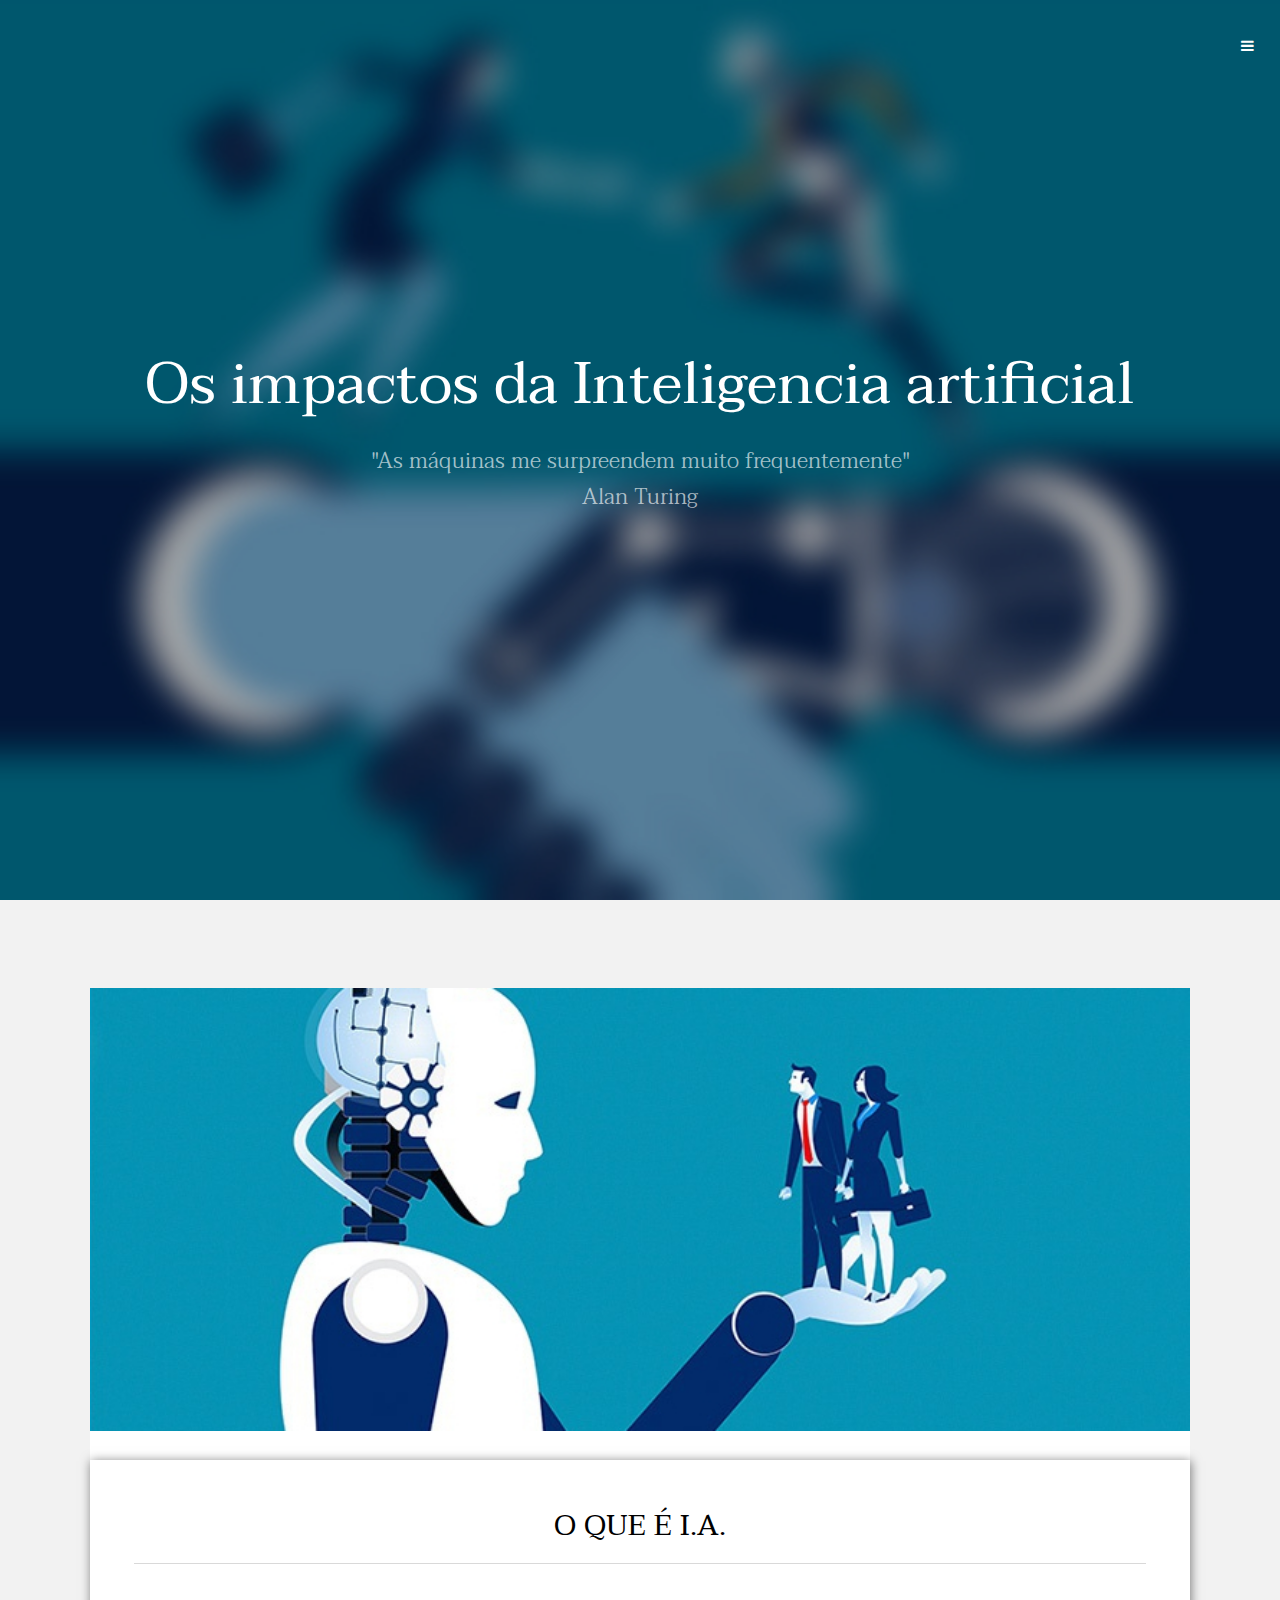
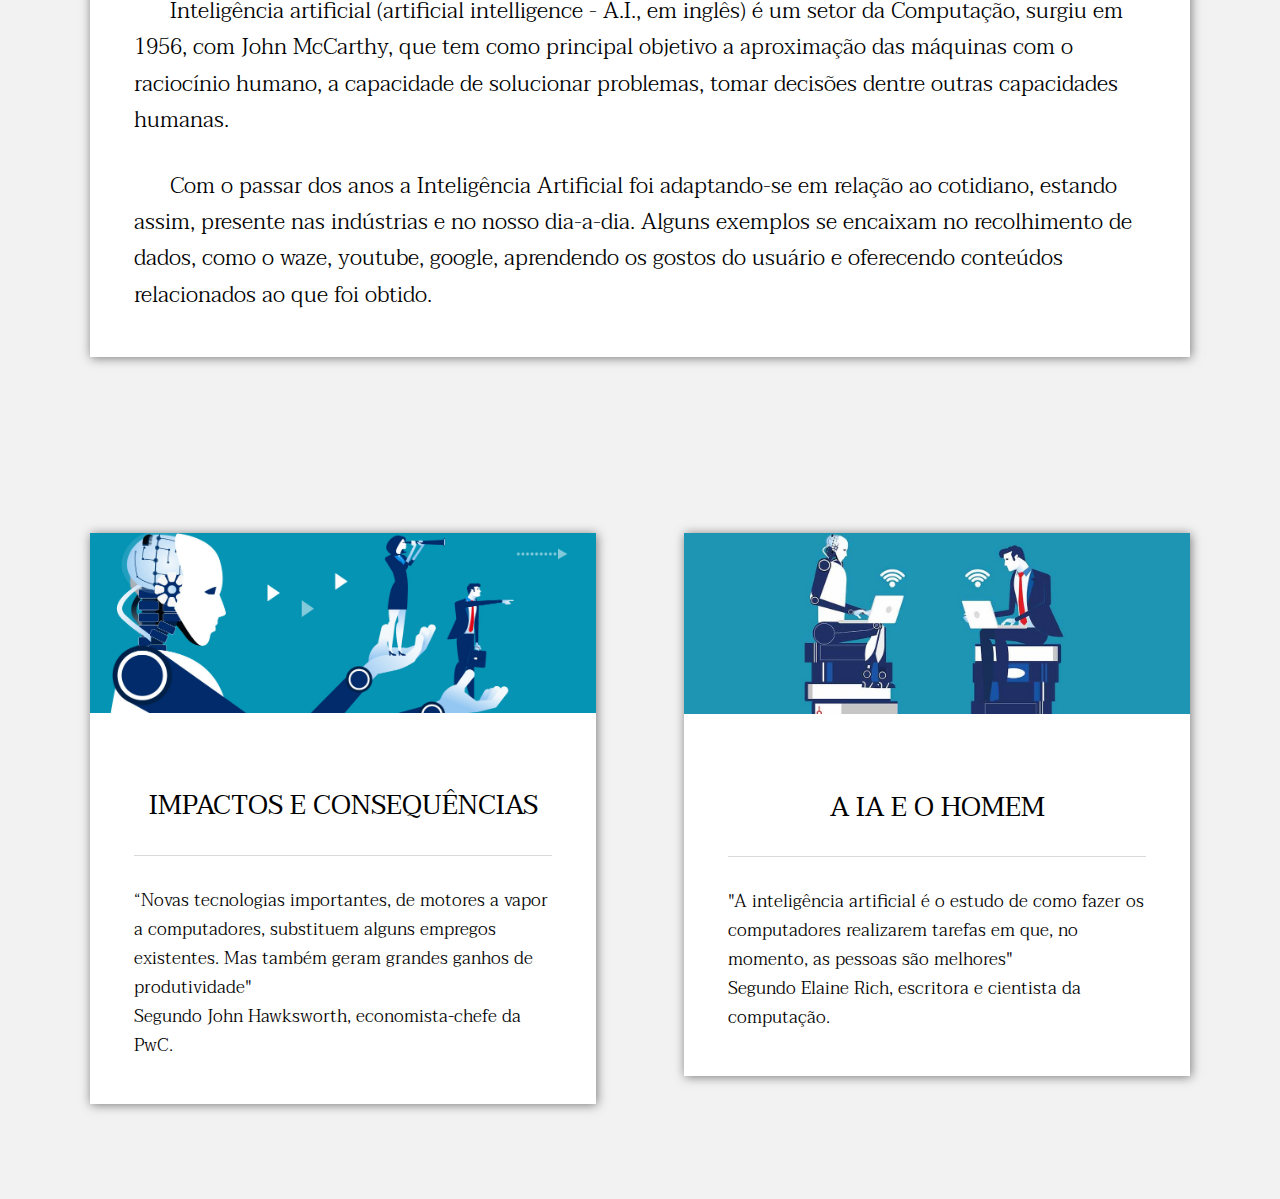
<file: templated-transitive (1)/index.html>
<!DOCTYPE HTML>
<!--
	Transitive by TEMPLATED
	templated.co @templatedco
	Released for free under the Creative Commons Attribution 3.0 license (templated.co/license)
-->
<html>
	<head>
		<title>Trabalho eletiva </title>
		<meta charset="utf-8" />
		<meta name="viewport" content="width=device-width, initial-scale=1" />
		<link rel="stylesheet" href="assets/css/main.css" />
	</head>
	<body>

		<!-- Header -->
			<header id="header" class="alt">				
				<a href="#menu" class="toggle"><span>Menu</span></a>
			</header>

		<!-- Nav -->
			<nav id="menu">
				<ul class="links">
					<li><a href="index.html">Home</a></li>
					<li><a href="impacEconseq.html">Impactos e consequências</a></li>
					<li><a href="iaEhomi.html">A IA e o homem</a></li>
				</ul>
			</nav>

		<!-- Banner -->
		<!--
			To use a video as your background, set data-video to the name of your video without
			its extension (eg. images/banner). Your video must be available in both .mp4 and .webm
			formats to work correctly.
		-->
			<section id="banner" data-video="images/banner">
				<div class="inner">
					<h1>Os impactos da Inteligencia artificial</h1>
					<p>"As máquinas me surpreendem muito frequentemente"<br />
					Alan Turing</p>
					<!-- <a href="#one" class="button special scrolly">Get Started</a> -->
				</div>
			</section>

		<!-- One -->
			<section id="one" class="wrapper style2">
				<div class="inner">
					<div>
						<div class="box" >
							<div class="image fit">
								<img src="images/pic01.jpg" alt="" />
							</div>
							<div class="content" style="box-shadow:1px 1px 10px rgba(0, 0, 0, 0.5)">
								<header class="align-center">
									<h2>O que é I.A.</h2>
									<p></p>
								</header>
								<hr />
								<p style="color:black; font-size:150%">&nbsp &nbsp &nbsp Inteligência artificial (artificial intelligence - A.I., em inglês) é um setor da Computação, surgiu em 1956, com John McCarthy, que tem como principal objetivo a aproximação das máquinas com o raciocínio humano, a capacidade de solucionar problemas, tomar decisões dentre outras capacidades humanas.</p>
								<p style="color:black; font-size:150%">&nbsp &nbsp &nbsp Com o passar dos anos a Inteligência Artificial foi adaptando-se em relação ao cotidiano, estando assim, presente nas indústrias e no nosso dia-a-dia. Alguns exemplos se encaixam no recolhimento de dados, como o waze, youtube, google, aprendendo os gostos do usuário e oferecendo conteúdos relacionados ao que foi obtido.</p>
							</div>
						</div>
					</div>
				</div>
			</section>

		<!-- Two -->
			<!-- <section id="two" class="wrapper style3"> -->
				<!-- <div class="inner"> -->
					<!-- <div id="flexgrid"> -->
						<!-- <div> -->
							<!-- <header> -->
								<!-- <h3>tempus feugiat</h3> -->
							<!-- </header> -->
							<!-- <p>morbi interdum mollis sapien. sed ac risus. phasellus lacinia, magna a ullamcorper laoreet, lectus arcu</p> -->
							<!-- <ul class="actions"> -->
								<!-- <li><a href="#" class="button alt">learn more</a></li> -->
							<!-- </ul> -->
						<!-- </div> -->
						<!-- <div> -->
							<!-- <header> -->
								<!-- <h3>aliquam nulla</h3> -->
							<!-- </header> -->
							<!-- <p>ut convallis, sem sit amet interdum consectetuer, odio augue aliquam leo, nec dapibus tortor nibh sed </p> -->
							<!-- <ul class="actions"> -->
								<!-- <li><a href="#" class="button alt">learn more</a></li> -->
							<!-- </ul> -->
						<!-- </div> -->
						<!-- <div> -->
							<!-- <header> -->
								<!-- <h3>sed magna</h3> -->
							<!-- </header> -->
							<!-- <p>suspendisse mauris. fusce accumsan mollis eros. pellentesque a diam sit amet mi ullamcorper vehicula.</p> -->
							<!-- <ul class="actions"> -->
								<!-- <li><a href="#" class="button alt">learn more</a></li> -->
							<!-- </ul> -->
						<!-- </div> -->
					<!-- </div> -->
				<!-- </div> -->
			<!-- </section> -->

		<!-- Three -->
			<section id="three" class="wrapper style2">
				<div class="inner">
					<div class="grid-style">

						<div>
							<div class="box" style="box-shadow:1px 1px 10px rgba(0, 0, 0, 0.5)">
								<div class="image fit">
									<img src="images/pic02.jpg" alt="" />
								</div>
								<div class="content">
									<header class="align-center">
										<h2 style="font-size: 180%"><a href="impacEconseq.html" style="color: black">Impactos e Consequências</a></h2>
									</header>
									<hr />
									<p style="font-size: 120%"> “Novas tecnologias importantes, de motores a vapor a computadores, substituem alguns empregos existentes. Mas também geram grandes ganhos de produtividade"<br> Segundo John Hawksworth, economista-chefe da PwC.</p>
								</div>
							</div>
						</div>

						<div>
							<div class="box" style="box-shadow:1px 1px 10px rgba(0, 0, 0, 0.5)">
								<div class="image fit">
									<img src="images/pic03.jpg" alt="" />
								</div>
								<div class="content">
									<header class="align-center">
										<h2 style="font-size: 180%"><a href="iaEhomi.html" style="color: black">A IA e o homem</a></h2>
									</header>
									<hr />
									<p style="font-size: 120%">"A inteligência artificial é o estudo de como fazer os computadores realizarem tarefas em que, no momento, as pessoas são melhores" <br> Segundo Elaine Rich, escritora e cientista da computação.</p>
								</div>
							</div>
						</div>

					</div>
				</div>
			</section>

		<!-- Four -->
			<!-- <section id="four" class="wrapper style3"> -->
				<!-- <div class="inner"> -->

					<!-- <header class="align-center"> -->
						<!-- <h2>Morbi interdum mollis sapien</h2> -->
						<!-- <p>Cras aliquet urna ut sapien tincidunt, quis malesuada elit facilisis. Vestibulum sit amet tortor velit. Nam elementum nibh a libero pharetra elementum. Maecenas feugiat ex purus, quis volutpat lacus placerat malesuada. Praesent in sem ex. Morbi mattis sapien pretium tellus venenatis, at egestas urna ornare.</p> -->
					<!-- </header> -->

				<!-- </div> -->
			<!-- </section> -->

		<!-- Footer -->
			<!-- <footer id="footer" class="wrapper"> -->
				<!-- <div class="inner"> -->
					<!-- <section> -->
						<!-- <div class="box"> -->
							<!-- <div class="content"> -->
								<!-- <h2 class="align-center">Get in Touch</h2> -->
								<!-- <hr /> -->
								<!-- <form action="#" method="post"> -->
									<!-- <div class="field half first"> -->
										<!-- <label for="name">Name</label> -->
										<!-- <input name="name" id="name" type="text" placeholder="Name"> -->
									<!-- </div> -->
									<!-- <div class="field half"> -->
										<!-- <label for="email">Email</label> -->
										<!-- <input name="email" id="email" type="email" placeholder="Email"> -->
									<!-- </div> -->
									<!-- <div class="field"> -->
										<!-- <label for="dept">Department</label> -->
										<!-- <div class="select-wrapper"> -->
											<!-- <select name="dept" id="dept"> -->
												<!-- <option value="">- Category -</option> -->
												<!-- <option value="1">Manufacturing</option> -->
												<!-- <option value="1">Shipping</option> -->
												<!-- <option value="1">Administration</option> -->
												<!-- <option value="1">Human Resources</option> -->
											<!-- </select> -->
										<!-- </div> -->
									<!-- </div> -->
									<!-- <div class="field"> -->
										<!-- <label for="message">Message</label> -->
										<!-- <textarea name="message" id="message" rows="6" placeholder="Message"></textarea> -->
									<!-- </div> -->
									<!-- <ul class="actions align-center"> -->
										<!-- <li><input value="Send Message" class="button special" type="submit"></li> -->
									<!-- </ul> -->
								<!-- </form> -->
							<!-- </div> -->
						<!-- </div> -->
					<!-- </section> -->
					<!-- <div class="copyright"> -->
						<!-- &copy; Untitled Design: <a href="https://templated.co/">TEMPLATED</a>. Images <a href="https://unsplash.com/">Unsplash</a>. Video <a href="http://coverr.co/">Coverr</a>. -->
					<!-- </div> -->
				<!-- </div> -->
			<!-- </footer> -->

		<!-- Scripts -->
			<script src="assets/js/jquery.min.js"></script>
			<script src="assets/js/jquery.scrolly.min.js"></script>
			<script src="assets/js/jquery.scrollex.min.js"></script>
			<script src="assets/js/skel.min.js"></script>
			<script src="assets/js/util.js"></script>
			<script src="assets/js/main.js"></script>

	</body>
</html>
</file>
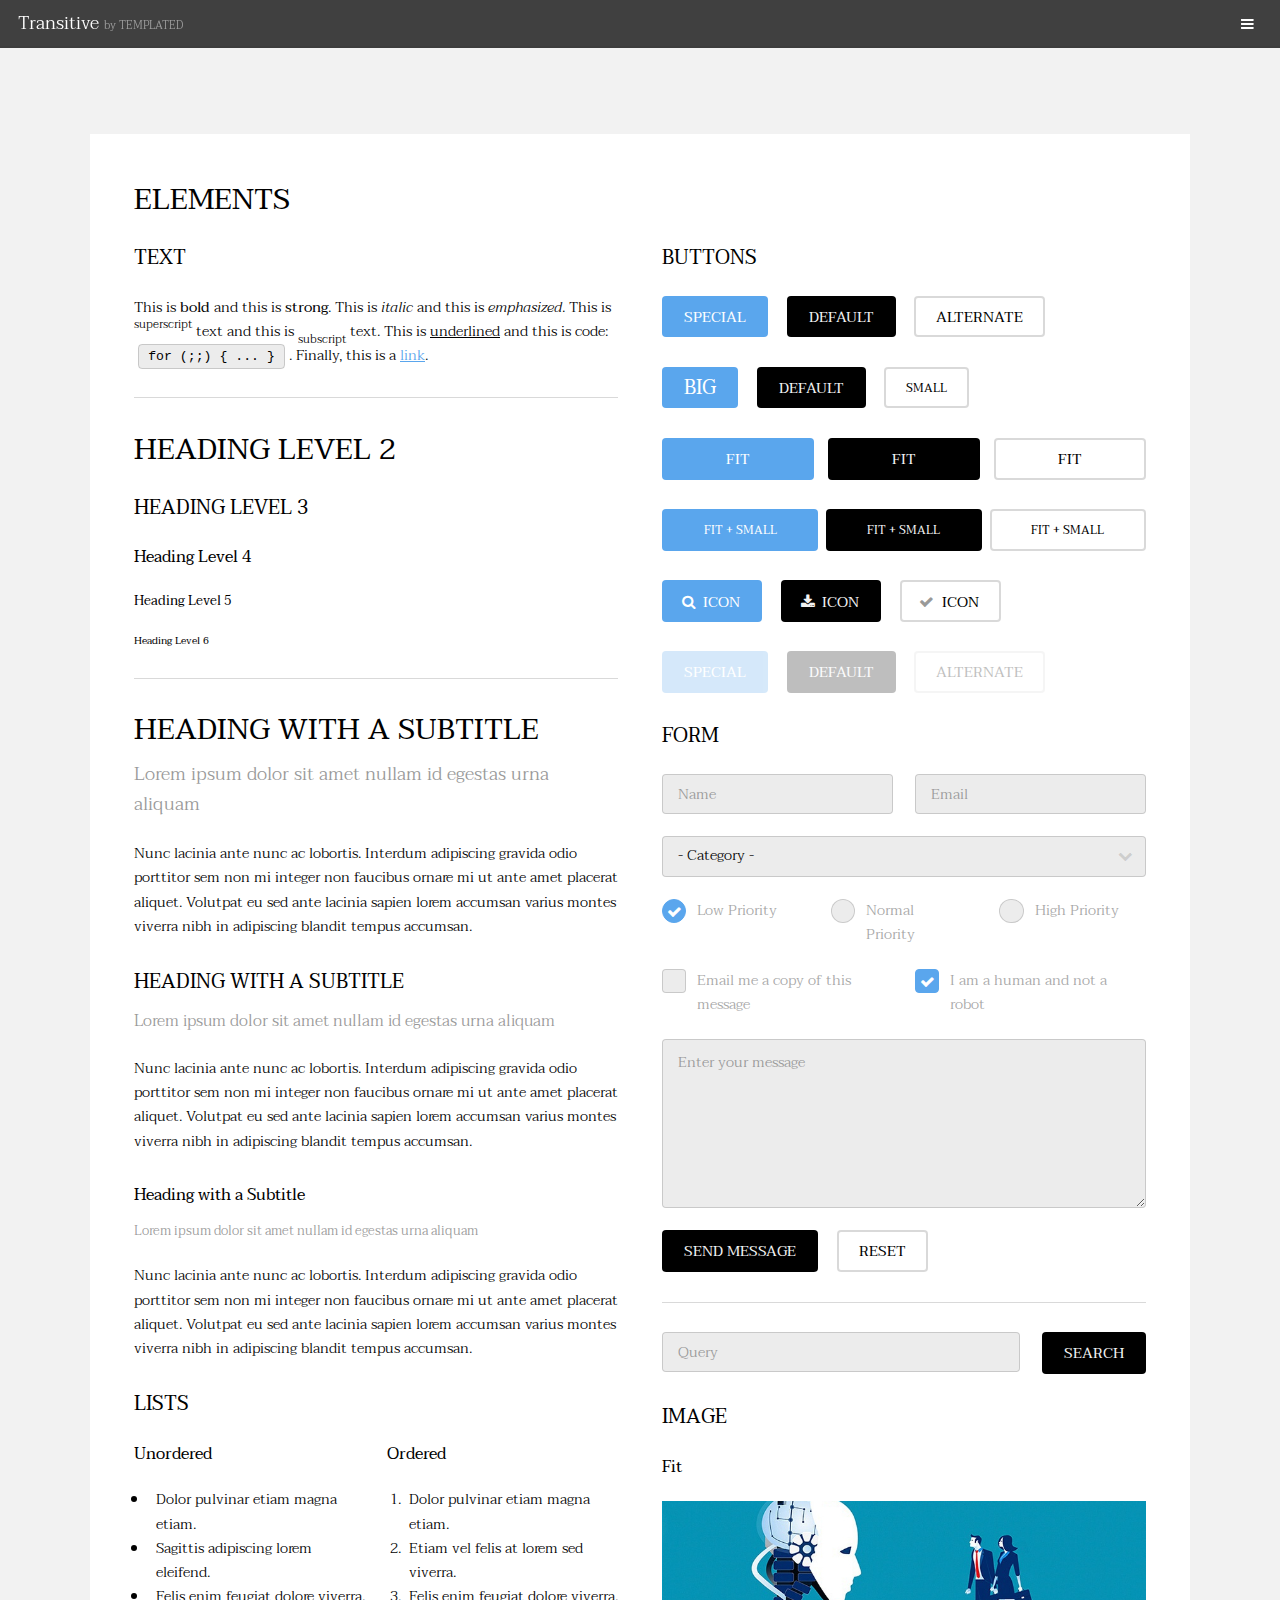
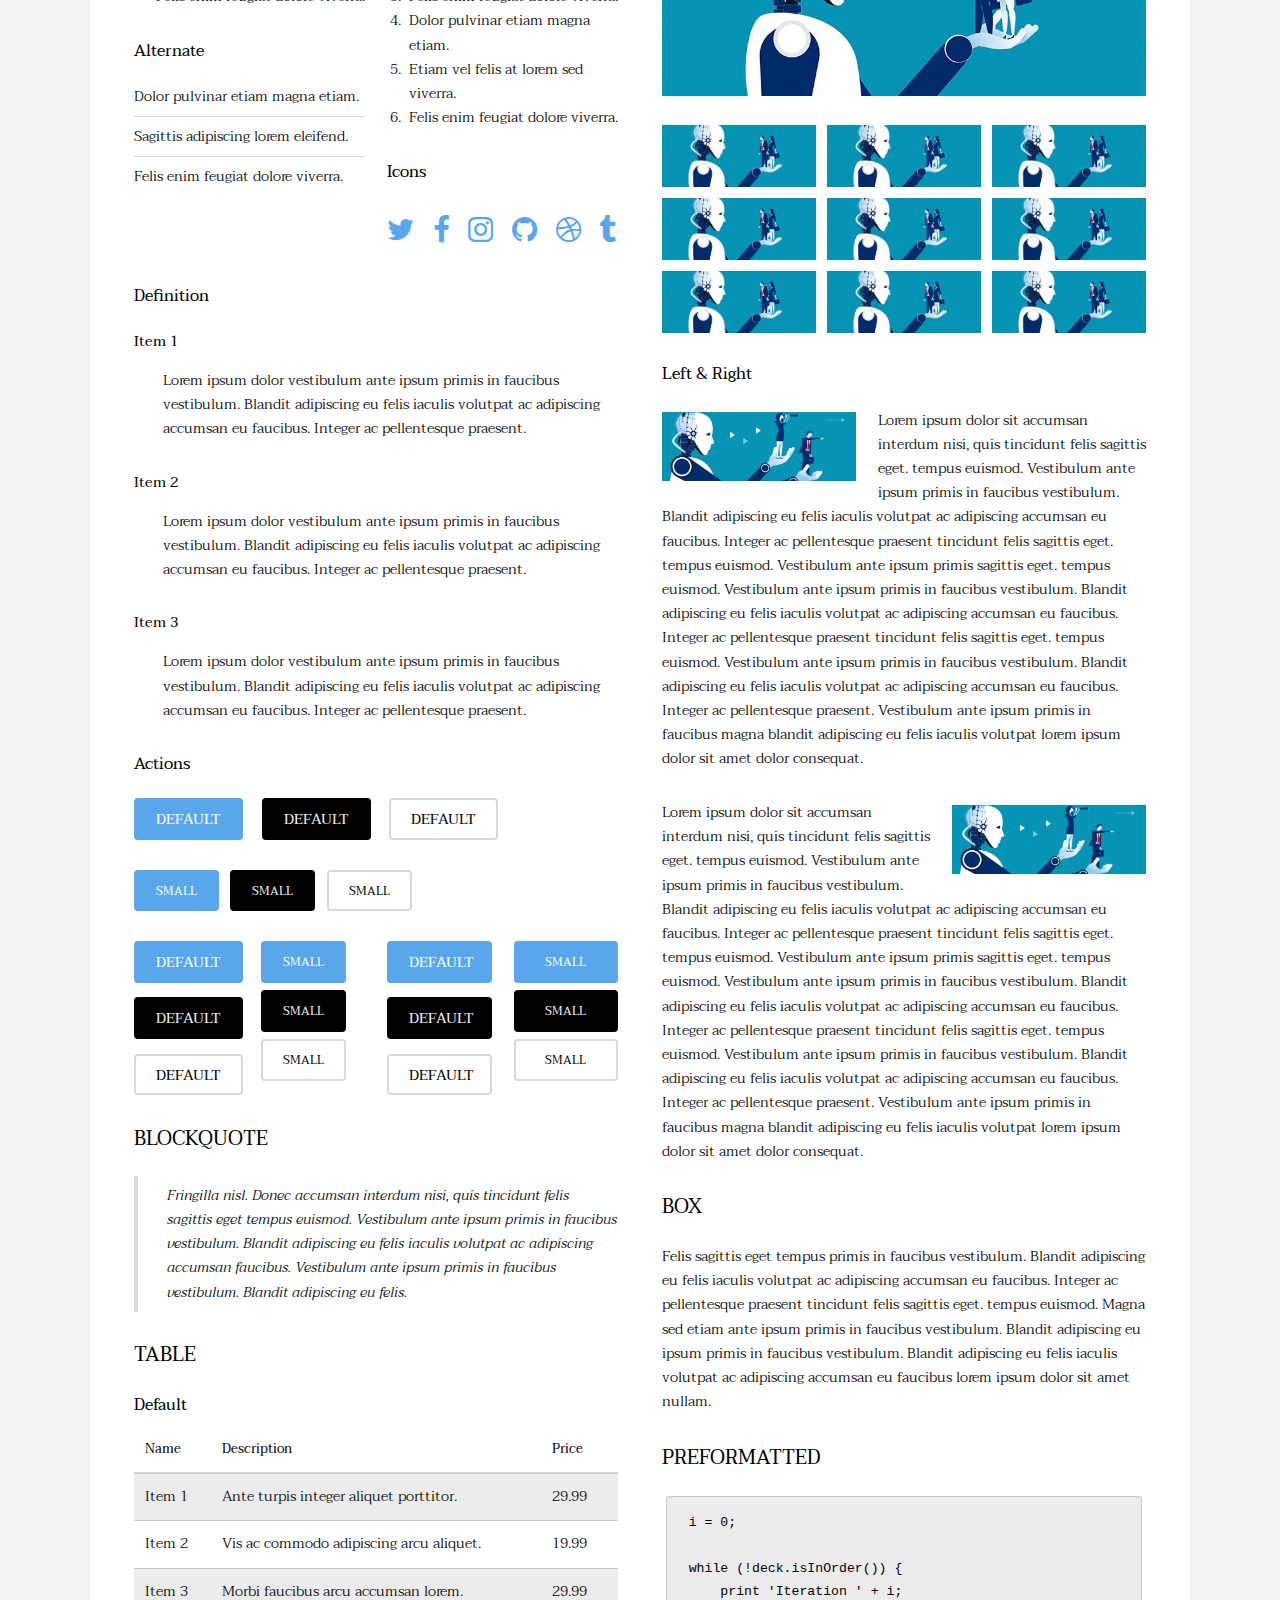
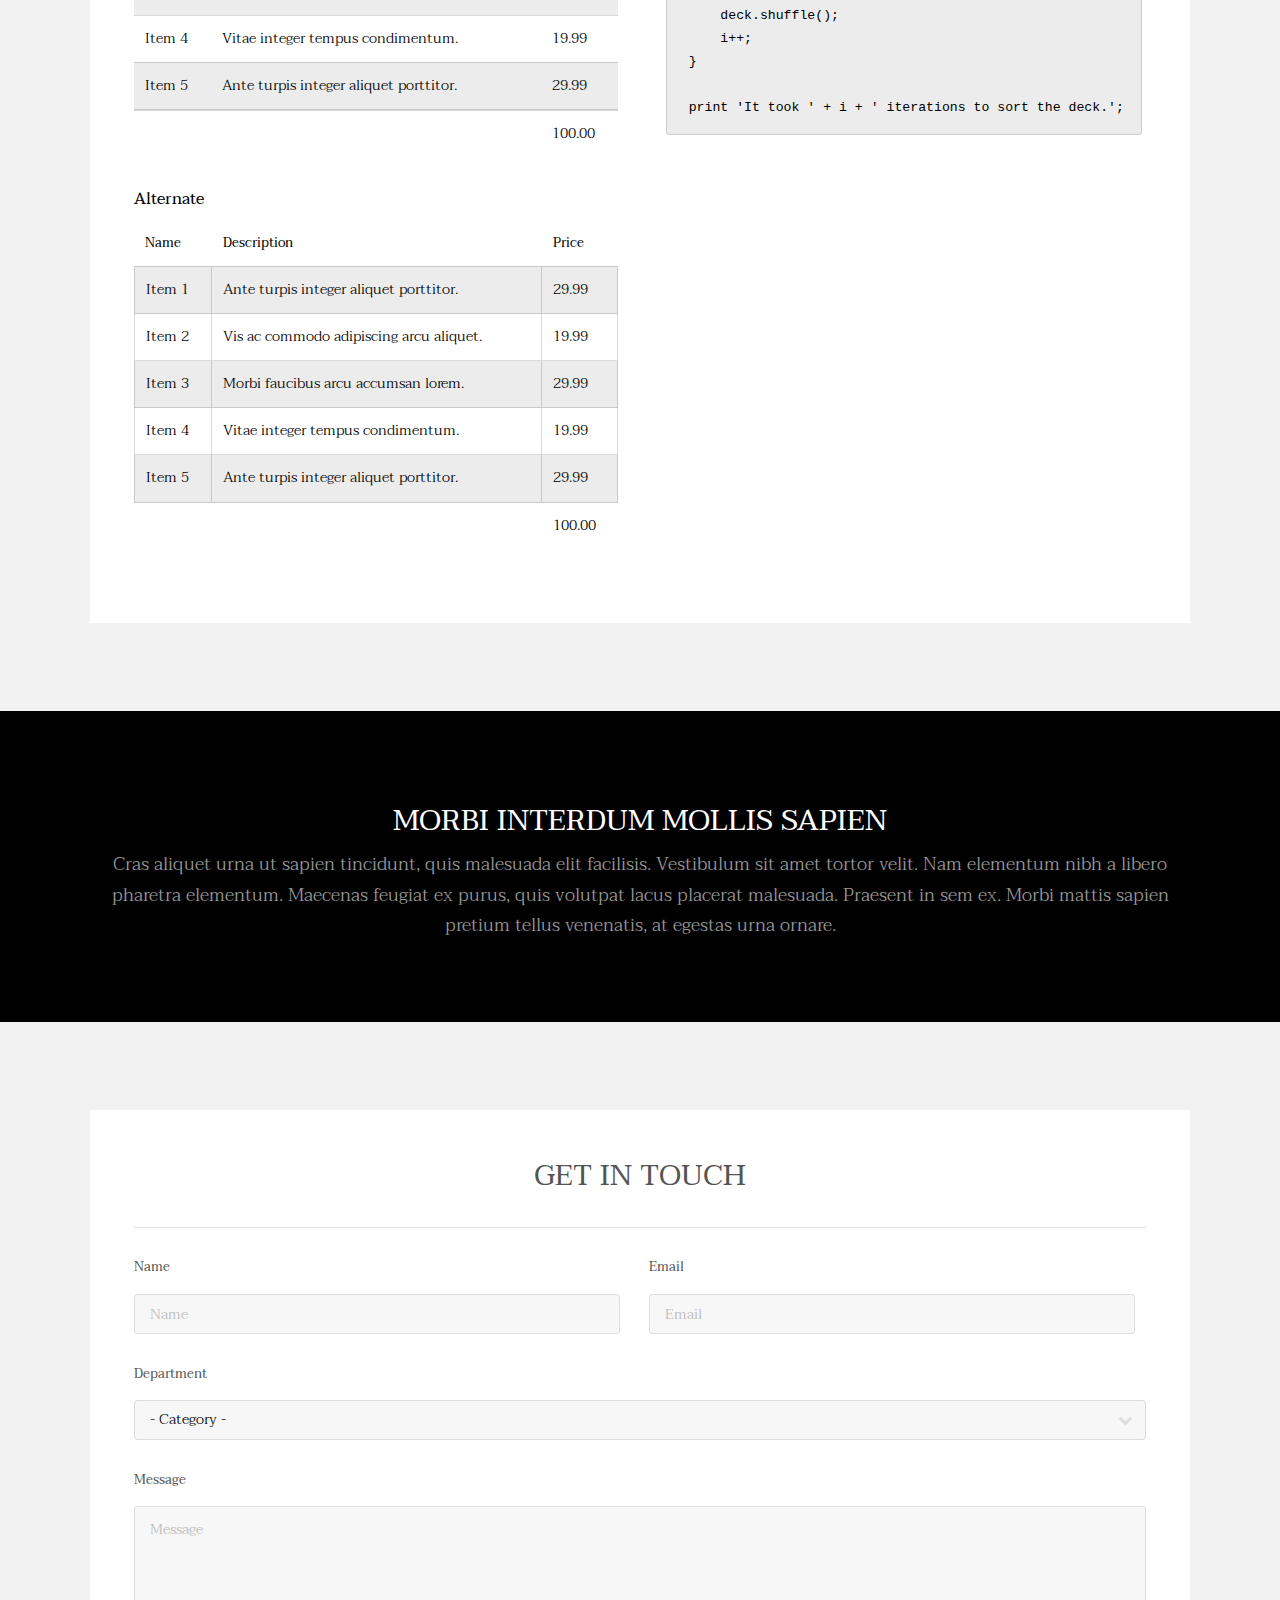
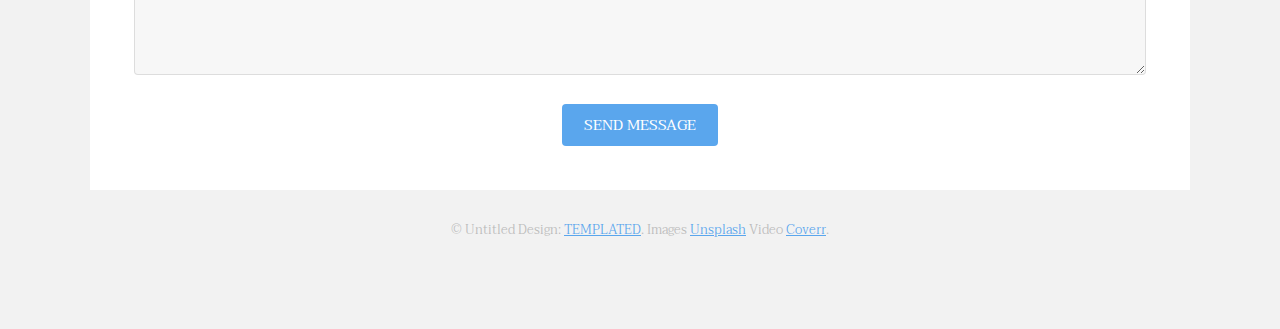
<file: templated-transitive (1)/elements.html>
<!DOCTYPE HTML>
<!--
	Transitive by TEMPLATED
	templated.co @templatedco
	Released for free under the Creative Commons Attribution 3.0 license (templated.co/license)
-->
<html>
	<head>
		<title>Elements - Transitive by TEMPLATED</title>
		<meta charset="utf-8" />
		<meta name="viewport" content="width=device-width, initial-scale=1" />
		<link rel="stylesheet" href="assets/css/main.css" />
	</head>
	<body class="subpage">

		<!-- Header -->
			<header id="header">
				<div class="logo"><a href="index.html">Transitive <span>by TEMPLATED</span></a></div>
				<a href="#menu" class="toggle"><span>Menu</span></a>
			</header>

		<!-- Nav -->
			<nav id="menu">
				<ul class="links">
					<li><a href="index.html">Home</a></li>
					<li><a href="generic.html">Generic</a></li>
					<li><a href="elements.html">Elements</a></li>
				</ul>
			</nav>

		<!-- One -->
			<section id="one" class="wrapper style2">
				<div class="inner">
					<div class="box">
					<div class="content">

					<!-- Elements -->
						<h2 id="elements">Elements</h2>
						<div class="row 200%">
							<div class="6u 12u$(medium)">

								<!-- Text stuff -->
									<h3>Text</h3>
									<p>This is <b>bold</b> and this is <strong>strong</strong>. This is <i>italic</i> and this is <em>emphasized</em>.
									This is <sup>superscript</sup> text and this is <sub>subscript</sub> text.
									This is <u>underlined</u> and this is code: <code>for (;;) { ... }</code>.
									Finally, this is a <a href="#">link</a>.</p>
									<hr />
									<h2>Heading Level 2</h2>
									<h3>Heading Level 3</h3>
									<h4>Heading Level 4</h4>
									<h5>Heading Level 5</h5>
									<h6>Heading Level 6</h6>
									<hr />
									<header>
										<h2>Heading with a Subtitle</h2>
										<p>Lorem ipsum dolor sit amet nullam id egestas urna aliquam</p>
									</header>
									<p>Nunc lacinia ante nunc ac lobortis. Interdum adipiscing gravida odio porttitor sem non mi integer non faucibus ornare mi ut ante amet placerat aliquet. Volutpat eu sed ante lacinia sapien lorem accumsan varius montes viverra nibh in adipiscing blandit tempus accumsan.</p>
									<header>
										<h3>Heading with a Subtitle</h3>
										<p>Lorem ipsum dolor sit amet nullam id egestas urna aliquam</p>
									</header>
									<p>Nunc lacinia ante nunc ac lobortis. Interdum adipiscing gravida odio porttitor sem non mi integer non faucibus ornare mi ut ante amet placerat aliquet. Volutpat eu sed ante lacinia sapien lorem accumsan varius montes viverra nibh in adipiscing blandit tempus accumsan.</p>
									<header>
										<h4>Heading with a Subtitle</h4>
										<p>Lorem ipsum dolor sit amet nullam id egestas urna aliquam</p>
									</header>
									<p>Nunc lacinia ante nunc ac lobortis. Interdum adipiscing gravida odio porttitor sem non mi integer non faucibus ornare mi ut ante amet placerat aliquet. Volutpat eu sed ante lacinia sapien lorem accumsan varius montes viverra nibh in adipiscing blandit tempus accumsan.</p>

								<!-- Lists -->
									<h3>Lists</h3>
									<div class="row">
										<div class="6u 12u$(small)">

											<h4>Unordered</h4>
											<ul>
												<li>Dolor pulvinar etiam magna etiam.</li>
												<li>Sagittis adipiscing lorem eleifend.</li>
												<li>Felis enim feugiat dolore viverra.</li>
											</ul>

											<h4>Alternate</h4>
											<ul class="alt">
												<li>Dolor pulvinar etiam magna etiam.</li>
												<li>Sagittis adipiscing lorem eleifend.</li>
												<li>Felis enim feugiat dolore viverra.</li>
											</ul>

										</div>
										<div class="6u$ 12u$(small)">

											<h4>Ordered</h4>
											<ol>
												<li>Dolor pulvinar etiam magna etiam.</li>
												<li>Etiam vel felis at lorem sed viverra.</li>
												<li>Felis enim feugiat dolore viverra.</li>
												<li>Dolor pulvinar etiam magna etiam.</li>
												<li>Etiam vel felis at lorem sed viverra.</li>
												<li>Felis enim feugiat dolore viverra.</li>
											</ol>

											<h4>Icons</h4>
											<ul class="icons">
												<li><a href="#" class="icon fa-twitter"><span class="label">Twitter</span></a></li>
												<li><a href="#" class="icon fa-facebook"><span class="label">Facebook</span></a></li>
												<li><a href="#" class="icon fa-instagram"><span class="label">Instagram</span></a></li>
												<li><a href="#" class="icon fa-github"><span class="label">Github</span></a></li>
												<li><a href="#" class="icon fa-dribbble"><span class="label">Dribbble</span></a></li>
												<li><a href="#" class="icon fa-tumblr"><span class="label">Tumblr</span></a></li>
											</ul>

										</div>
									</div>
									<h4>Definition</h4>
									<dl>
										<dt>Item 1</dt>
										<dd>
											<p>Lorem ipsum dolor vestibulum ante ipsum primis in faucibus vestibulum. Blandit adipiscing eu felis iaculis volutpat ac adipiscing accumsan eu faucibus. Integer ac pellentesque praesent.</p>
										</dd>
										<dt>Item 2</dt>
										<dd>
											<p>Lorem ipsum dolor vestibulum ante ipsum primis in faucibus vestibulum. Blandit adipiscing eu felis iaculis volutpat ac adipiscing accumsan eu faucibus. Integer ac pellentesque praesent.</p>
										</dd>
										<dt>Item 3</dt>
										<dd>
											<p>Lorem ipsum dolor vestibulum ante ipsum primis in faucibus vestibulum. Blandit adipiscing eu felis iaculis volutpat ac adipiscing accumsan eu faucibus. Integer ac pellentesque praesent.</p>
										</dd>
									</dl>

									<h4>Actions</h4>
									<ul class="actions">
										<li><a href="#" class="button special">Default</a></li>
										<li><a href="#" class="button">Default</a></li>
										<li><a href="#" class="button alt">Default</a></li>
									</ul>
									<ul class="actions small">
										<li><a href="#" class="button special small">Small</a></li>
										<li><a href="#" class="button small">Small</a></li>
										<li><a href="#" class="button alt small">Small</a></li>
									</ul>
									<div class="row">
										<div class="3u 12u$(small)">
											<ul class="actions vertical">
												<li><a href="#" class="button special">Default</a></li>
												<li><a href="#" class="button">Default</a></li>
												<li><a href="#" class="button alt">Default</a></li>
											</ul>
										</div>
										<div class="3u 12u$(small)">
											<ul class="actions vertical small">
												<li><a href="#" class="button special small">Small</a></li>
												<li><a href="#" class="button small">Small</a></li>
												<li><a href="#" class="button alt small">Small</a></li>
											</ul>
										</div>
										<div class="3u 12u$(small)">
											<ul class="actions vertical">
												<li><a href="#" class="button special fit">Default</a></li>
												<li><a href="#" class="button fit">Default</a></li>
												<li><a href="#" class="button alt fit">Default</a></li>
											</ul>
										</div>
										<div class="3u$ 12u$(small)">
											<ul class="actions vertical small">
												<li><a href="#" class="button special small fit">Small</a></li>
												<li><a href="#" class="button small fit">Small</a></li>
												<li><a href="#" class="button alt small fit">Small</a></li>
											</ul>
										</div>
									</div>

								<!-- Blockquote -->
									<h3>Blockquote</h3>
									<blockquote>Fringilla nisl. Donec accumsan interdum nisi, quis tincidunt felis sagittis eget tempus euismod. Vestibulum ante ipsum primis in faucibus vestibulum. Blandit adipiscing eu felis iaculis volutpat ac adipiscing accumsan faucibus. Vestibulum ante ipsum primis in faucibus vestibulum. Blandit adipiscing eu felis.</blockquote>

								<!-- Table -->
									<h3>Table</h3>

									<h4>Default</h4>
									<div class="table-wrapper">
										<table>
											<thead>
												<tr>
													<th>Name</th>
													<th>Description</th>
													<th>Price</th>
												</tr>
											</thead>
											<tbody>
												<tr>
													<td>Item 1</td>
													<td>Ante turpis integer aliquet porttitor.</td>
													<td>29.99</td>
												</tr>
												<tr>
													<td>Item 2</td>
													<td>Vis ac commodo adipiscing arcu aliquet.</td>
													<td>19.99</td>
												</tr>
												<tr>
													<td>Item 3</td>
													<td> Morbi faucibus arcu accumsan lorem.</td>
													<td>29.99</td>
												</tr>
												<tr>
													<td>Item 4</td>
													<td>Vitae integer tempus condimentum.</td>
													<td>19.99</td>
												</tr>
												<tr>
													<td>Item 5</td>
													<td>Ante turpis integer aliquet porttitor.</td>
													<td>29.99</td>
												</tr>
											</tbody>
											<tfoot>
												<tr>
													<td colspan="2"></td>
													<td>100.00</td>
												</tr>
											</tfoot>
										</table>
									</div>

									<h4>Alternate</h4>
									<div class="table-wrapper">
										<table class="alt">
											<thead>
												<tr>
													<th>Name</th>
													<th>Description</th>
													<th>Price</th>
												</tr>
											</thead>
											<tbody>
												<tr>
													<td>Item 1</td>
													<td>Ante turpis integer aliquet porttitor.</td>
													<td>29.99</td>
												</tr>
												<tr>
													<td>Item 2</td>
													<td>Vis ac commodo adipiscing arcu aliquet.</td>
													<td>19.99</td>
												</tr>
												<tr>
													<td>Item 3</td>
													<td> Morbi faucibus arcu accumsan lorem.</td>
													<td>29.99</td>
												</tr>
												<tr>
													<td>Item 4</td>
													<td>Vitae integer tempus condimentum.</td>
													<td>19.99</td>
												</tr>
												<tr>
													<td>Item 5</td>
													<td>Ante turpis integer aliquet porttitor.</td>
													<td>29.99</td>
												</tr>
											</tbody>
											<tfoot>
												<tr>
													<td colspan="2"></td>
													<td>100.00</td>
												</tr>
											</tfoot>
										</table>
									</div>

							</div>
							<div class="6u$ 12u$(medium)">

								<!-- Buttons -->
									<h3>Buttons</h3>
									<ul class="actions">
										<li><a href="#" class="button special">Special</a></li>
										<li><a href="#" class="button">Default</a></li>
										<li><a href="#" class="button alt">Alternate</a></li>
									</ul>
									<ul class="actions">
										<li><a href="#" class="button special big">Big</a></li>
										<li><a href="#" class="button">Default</a></li>
										<li><a href="#" class="button alt small">Small</a></li>
									</ul>
									<ul class="actions fit">
										<li><a href="#" class="button special fit">Fit</a></li>
										<li><a href="#" class="button fit">Fit</a></li>
										<li><a href="#" class="button alt fit">Fit</a></li>
									</ul>
									<ul class="actions fit small">
										<li><a href="#" class="button special fit small">Fit + Small</a></li>
										<li><a href="#" class="button fit small">Fit + Small</a></li>
										<li><a href="#" class="button alt fit small">Fit + Small</a></li>
									</ul>
									<ul class="actions">
										<li><a href="#" class="button special icon fa-search">Icon</a></li>
										<li><a href="#" class="button icon fa-download">Icon</a></li>
										<li><a href="#" class="button alt icon fa-check">Icon</a></li>
									</ul>
									<ul class="actions">
										<li><span class="button special disabled">Special</span></li>
										<li><span class="button disabled">Default</span></li>
										<li><span class="button alt disabled">Alternate</span></li>
									</ul>

								<!-- Form -->
									<h3>Form</h3>

									<form method="post" action="#">
										<div class="row uniform">
											<div class="6u 12u$(xsmall)">
												<input type="text" name="demo-name" id="demo-name" value="" placeholder="Name" />
											</div>
											<div class="6u$ 12u$(xsmall)">
												<input type="email" name="demo-email" id="demo-email" value="" placeholder="Email" />
											</div>
											<!-- Break -->
											<div class="12u$">
												<div class="select-wrapper">
													<select name="demo-category" id="demo-category">
														<option value="">- Category -</option>
														<option value="1">Manufacturing</option>
														<option value="1">Shipping</option>
														<option value="1">Administration</option>
														<option value="1">Human Resources</option>
													</select>
												</div>
											</div>
											<!-- Break -->
											<div class="4u 12u$(small)">
												<input type="radio" id="demo-priority-low" name="demo-priority" checked>
												<label for="demo-priority-low">Low Priority</label>
											</div>
											<div class="4u 12u$(small)">
												<input type="radio" id="demo-priority-normal" name="demo-priority">
												<label for="demo-priority-normal">Normal Priority</label>
											</div>
											<div class="4u$ 12u$(small)">
												<input type="radio" id="demo-priority-high" name="demo-priority">
												<label for="demo-priority-high">High Priority</label>
											</div>
											<!-- Break -->
											<div class="6u 12u$(small)">
												<input type="checkbox" id="demo-copy" name="demo-copy">
												<label for="demo-copy">Email me a copy of this message</label>
											</div>
											<div class="6u$ 12u$(small)">
												<input type="checkbox" id="demo-human" name="demo-human" checked>
												<label for="demo-human">I am a human and not a robot</label>
											</div>
											<!-- Break -->
											<div class="12u$">
												<textarea name="demo-message" id="demo-message" placeholder="Enter your message" rows="6"></textarea>
											</div>
											<!-- Break -->
											<div class="12u$">
												<ul class="actions">
													<li><input type="submit" value="Send Message" /></li>
													<li><input type="reset" value="Reset" class="alt" /></li>
												</ul>
											</div>
										</div>
									</form>

									<hr />

									<form method="post" action="#">
										<div class="row uniform">
											<div class="9u 12u$(small)">
												<input type="text" name="query" id="query" value="" placeholder="Query" />
											</div>
											<div class="3u$ 12u$(small)">
												<input type="submit" value="Search" class="fit" />
											</div>
										</div>
									</form>

								<!-- Image -->
									<h3>Image</h3>

									<h4>Fit</h4>
									<span class="image fit"><img src="images/pic01.jpg" alt="" /></span>
									<div class="box alt">
										<div class="row 50% uniform">
											<div class="4u"><span class="image fit"><img src="images/pic01.jpg" alt="" /></span></div>
											<div class="4u"><span class="image fit"><img src="images/pic01.jpg" alt="" /></span></div>
											<div class="4u$"><span class="image fit"><img src="images/pic01.jpg" alt="" /></span></div>
											<!-- Break -->
											<div class="4u"><span class="image fit"><img src="images/pic01.jpg" alt="" /></span></div>
											<div class="4u"><span class="image fit"><img src="images/pic01.jpg" alt="" /></span></div>
											<div class="4u$"><span class="image fit"><img src="images/pic01.jpg" alt="" /></span></div>
											<!-- Break -->
											<div class="4u"><span class="image fit"><img src="images/pic01.jpg" alt="" /></span></div>
											<div class="4u"><span class="image fit"><img src="images/pic01.jpg" alt="" /></span></div>
											<div class="4u$"><span class="image fit"><img src="images/pic01.jpg" alt="" /></span></div>
										</div>
									</div>

									<h4>Left &amp; Right</h4>
									<p><span class="image left"><img src="images/pic02.jpg" alt="" /></span>Lorem ipsum dolor sit accumsan interdum nisi, quis tincidunt felis sagittis eget. tempus euismod. Vestibulum ante ipsum primis in faucibus vestibulum. Blandit adipiscing eu felis iaculis volutpat ac adipiscing accumsan eu faucibus. Integer ac pellentesque praesent tincidunt felis sagittis eget. tempus euismod. Vestibulum ante ipsum primis sagittis eget. tempus euismod. Vestibulum ante ipsum primis in faucibus vestibulum. Blandit adipiscing eu felis iaculis volutpat ac adipiscing accumsan eu faucibus. Integer ac pellentesque praesent tincidunt felis sagittis eget. tempus euismod. Vestibulum ante ipsum primis in faucibus vestibulum. Blandit adipiscing eu felis iaculis volutpat ac adipiscing accumsan eu faucibus. Integer ac pellentesque praesent. Vestibulum ante ipsum primis in faucibus magna blandit adipiscing eu felis iaculis volutpat lorem ipsum dolor sit amet dolor consequat.</p>
									<p><span class="image right"><img src="images/pic02.jpg" alt="" /></span>Lorem ipsum dolor sit accumsan interdum nisi, quis tincidunt felis sagittis eget. tempus euismod. Vestibulum ante ipsum primis in faucibus vestibulum. Blandit adipiscing eu felis iaculis volutpat ac adipiscing accumsan eu faucibus. Integer ac pellentesque praesent tincidunt felis sagittis eget. tempus euismod. Vestibulum ante ipsum primis sagittis eget. tempus euismod. Vestibulum ante ipsum primis in faucibus vestibulum. Blandit adipiscing eu felis iaculis volutpat ac adipiscing accumsan eu faucibus. Integer ac pellentesque praesent tincidunt felis sagittis eget. tempus euismod. Vestibulum ante ipsum primis in faucibus vestibulum. Blandit adipiscing eu felis iaculis volutpat ac adipiscing accumsan eu faucibus. Integer ac pellentesque praesent. Vestibulum ante ipsum primis in faucibus magna blandit adipiscing eu felis iaculis volutpat lorem ipsum dolor sit amet dolor consequat.</p>

								<!-- Box -->
									<h3>Box</h3>
									<div class="box">
										<p>Felis sagittis eget tempus primis in faucibus vestibulum. Blandit adipiscing eu felis iaculis volutpat ac adipiscing accumsan eu faucibus. Integer ac pellentesque praesent tincidunt felis sagittis eget. tempus euismod. Magna sed etiam ante ipsum primis in faucibus vestibulum. Blandit adipiscing eu ipsum primis in faucibus vestibulum. Blandit adipiscing eu felis iaculis volutpat ac adipiscing accumsan eu faucibus lorem ipsum dolor sit amet nullam.</p>
									</div>

								<!-- Preformatted Code -->
									<h3>Preformatted</h3>
									<pre><code>i = 0;

while (!deck.isInOrder()) {
    print 'Iteration ' + i;
    deck.shuffle();
    i++;
}

print 'It took ' + i + ' iterations to sort the deck.';
</code></pre>

							</div>
						</div>
						</div>
					</div>
				</div>
			</section>

		<!-- Four -->
			<section id="four" class="wrapper style3">
				<div class="inner">

					<header class="align-center">
						<h2>Morbi interdum mollis sapien</h2>
						<p>Cras aliquet urna ut sapien tincidunt, quis malesuada elit facilisis. Vestibulum sit amet tortor velit. Nam elementum nibh a libero pharetra elementum. Maecenas feugiat ex purus, quis volutpat lacus placerat malesuada. Praesent in sem ex. Morbi mattis sapien pretium tellus venenatis, at egestas urna ornare.</p>
					</header>

				</div>
			</section>

		<!-- Footer -->
			<footer id="footer" class="wrapper">
				<div class="inner">
					<section>
						<div class="box">
							<div class="content">
								<h2 class="align-center">Get in Touch</h2>
								<hr />
								<form action="#" method="post">
									<div class="field half first">
										<label for="name">Name</label>
										<input name="name" id="name" type="text" placeholder="Name">
									</div>
									<div class="field half">
										<label for="email">Email</label>
										<input name="email" id="email" type="email" placeholder="Email">
									</div>
									<div class="field">
										<label for="dept">Department</label>
										<div class="select-wrapper">
											<select name="dept" id="dept">
												<option value="">- Category -</option>
												<option value="1">Manufacturing</option>
												<option value="1">Shipping</option>
												<option value="1">Administration</option>
												<option value="1">Human Resources</option>
											</select>
										</div>
									</div>
									<div class="field">
										<label for="message">Message</label>
										<textarea name="message" id="message" rows="6" placeholder="Message"></textarea>
									</div>
									<ul class="actions align-center">
										<li><input value="Send Message" class="button special" type="submit"></li>
									</ul>
								</form>
							</div>
						</div>
					</section>
					<div class="copyright">
						&copy; Untitled Design: <a href="https://templated.co/">TEMPLATED</a>. Images <a href="https://unsplash.com/">Unsplash</a> Video <a href="http://coverr.co/">Coverr</a>.
					</div>
				</div>
			</footer>

		<!-- Scripts -->
			<script src="assets/js/jquery.min.js"></script>
			<script src="assets/js/jquery.scrolly.min.js"></script>
			<script src="assets/js/jquery.scrollex.min.js"></script>
			<script src="assets/js/skel.min.js"></script>
			<script src="assets/js/util.js"></script>
			<script src="assets/js/main.js"></script>

	</body>
</html>
</file>
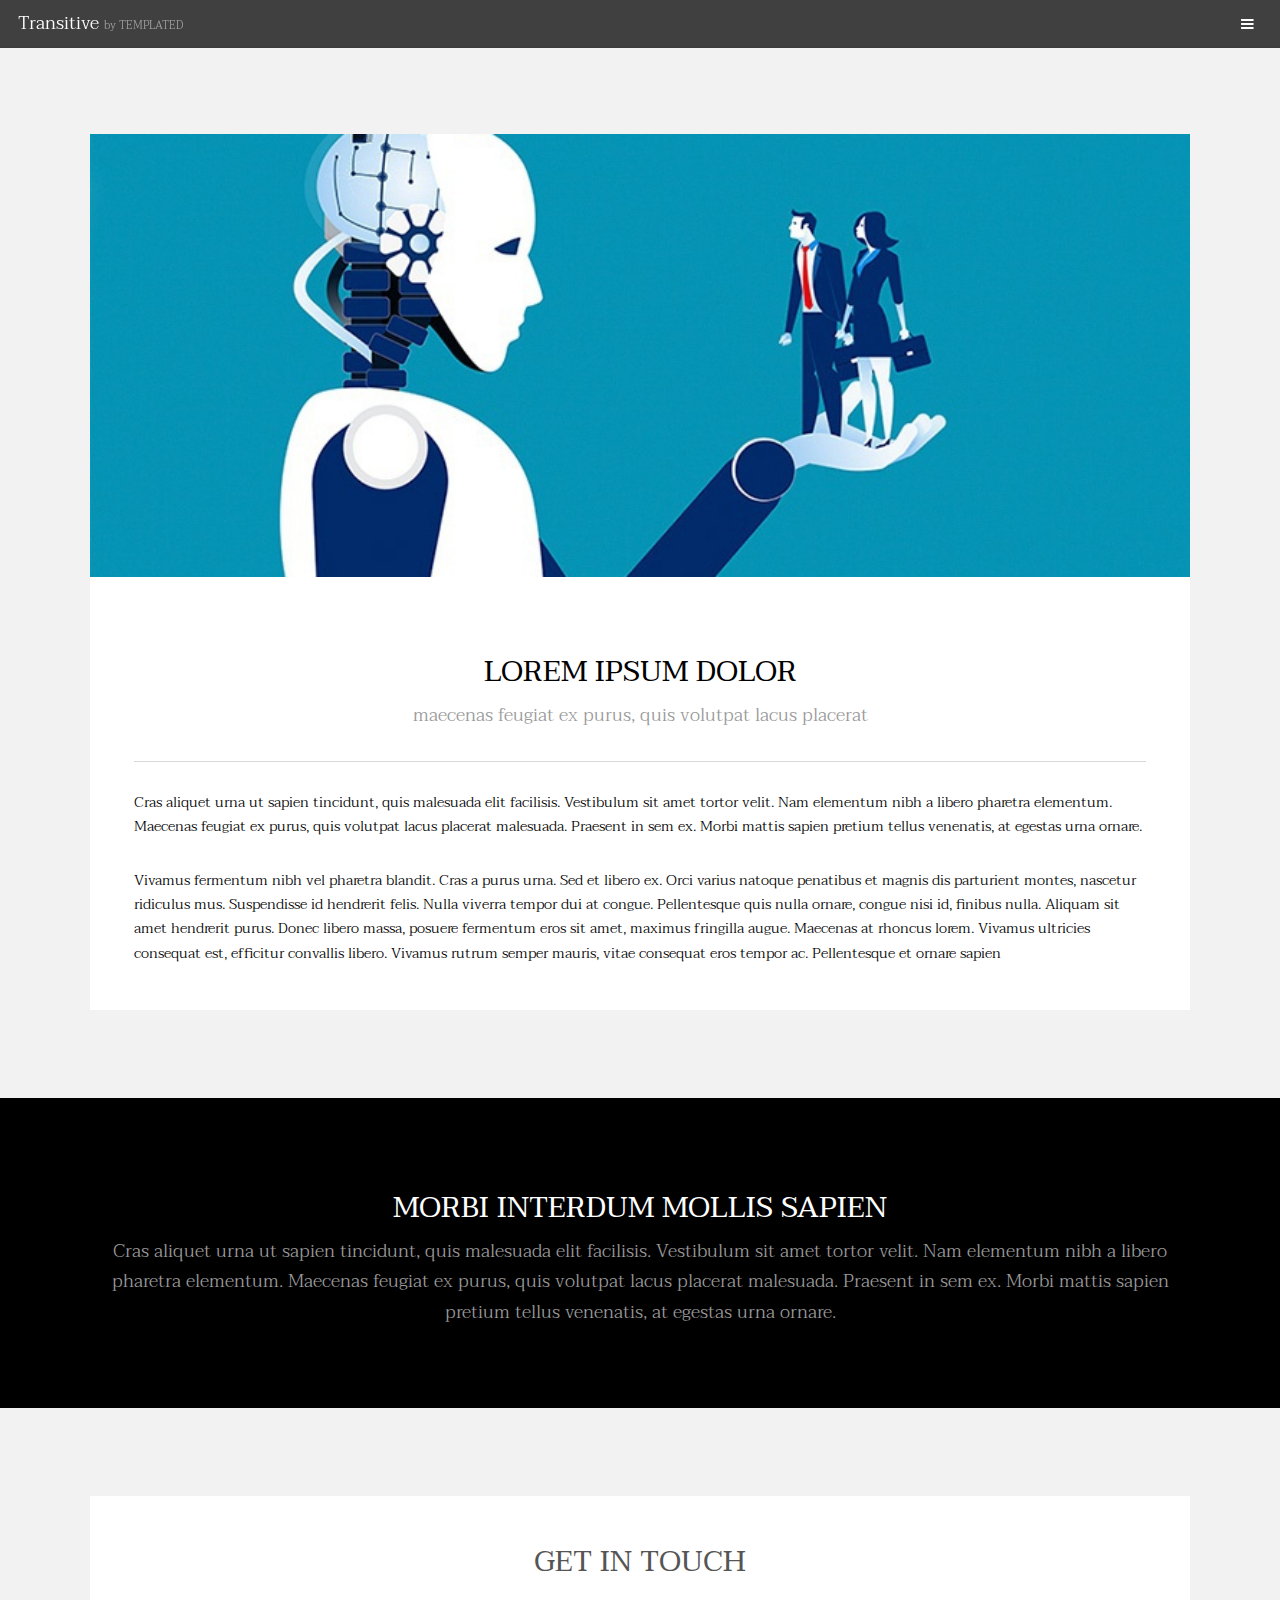
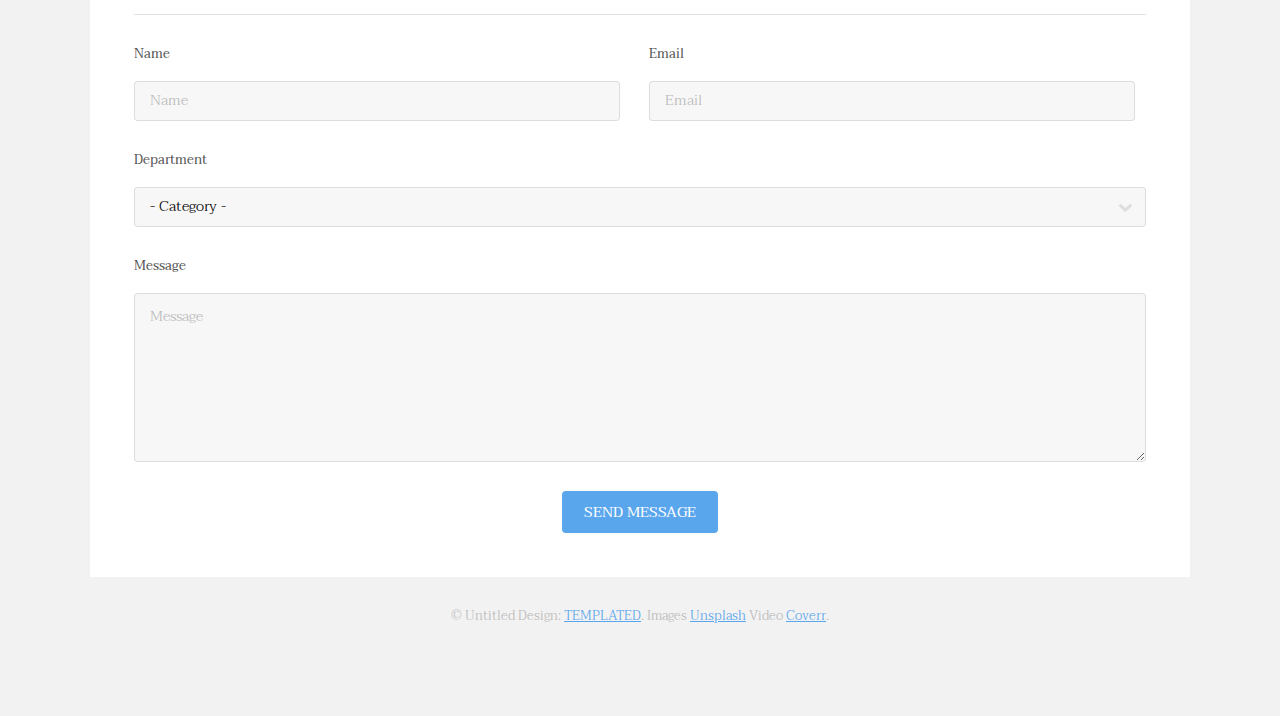
<file: templated-transitive (1)/generic.html>
<!DOCTYPE HTML>
<!--
	Transitive by TEMPLATED
	templated.co @templatedco
	Released for free under the Creative Commons Attribution 3.0 license (templated.co/license)
-->
<html>
	<head>
		<title>Generic - Transitive by TEMPLATED</title>
		<meta charset="utf-8" />
		<meta name="viewport" content="width=device-width, initial-scale=1" />
		<link rel="stylesheet" href="assets/css/main.css" />
	</head>
	<body class="subpage">

		<!-- Header -->
			<header id="header">
				<div class="logo"><a href="index.html">Transitive <span>by TEMPLATED</span></a></div>
				<a href="#menu" class="toggle"><span>Menu</span></a>
			</header>

		<!-- Nav -->
			<nav id="menu">
				<ul class="links">
					<li><a href="index.html">Home</a></li>
					<li><a href="generic.html">Generic</a></li>
					<li><a href="elements.html">Elements</a></li>
				</ul>
			</nav>

		<!-- One -->
			<section id="one" class="wrapper style2">
				<div class="inner">
					<div class="box">
						<div class="image fit">
							<img src="images/pic01.jpg" alt="" />
						</div>
						<div class="content">
							<header class="align-center">
								<h2>Lorem ipsum dolor</h2>
								<p>maecenas feugiat ex purus, quis volutpat lacus placerat</p>
							</header>
							<hr />
							<p> Cras aliquet urna ut sapien tincidunt, quis malesuada elit facilisis. Vestibulum sit amet tortor velit. Nam elementum nibh a libero pharetra elementum. Maecenas feugiat ex purus, quis volutpat lacus placerat malesuada. Praesent in sem ex. Morbi mattis sapien pretium tellus venenatis, at egestas urna ornare.</p>
							<p>Vivamus fermentum nibh vel pharetra blandit. Cras a purus urna. Sed et libero ex. Orci varius natoque penatibus et magnis dis parturient montes, nascetur ridiculus mus. Suspendisse id hendrerit felis. Nulla viverra tempor dui at congue. Pellentesque quis nulla ornare, congue nisi id, finibus nulla. Aliquam sit amet hendrerit purus. Donec libero massa, posuere fermentum eros sit amet, maximus fringilla augue. Maecenas at rhoncus lorem. Vivamus ultricies consequat est, efficitur convallis libero. Vivamus rutrum semper mauris, vitae consequat eros tempor ac. Pellentesque et ornare sapien</p>
						</div>
					</div>
				</div>
			</section>

		<!-- Four -->
			<section id="four" class="wrapper style3">
				<div class="inner">

					<header class="align-center">
						<h2>Morbi interdum mollis sapien</h2>
						<p>Cras aliquet urna ut sapien tincidunt, quis malesuada elit facilisis. Vestibulum sit amet tortor velit. Nam elementum nibh a libero pharetra elementum. Maecenas feugiat ex purus, quis volutpat lacus placerat malesuada. Praesent in sem ex. Morbi mattis sapien pretium tellus venenatis, at egestas urna ornare.</p>
					</header>

				</div>
			</section>

		<!-- Footer -->
			<footer id="footer" class="wrapper">
				<div class="inner">
					<section>
						<div class="box">
							<div class="content">
								<h2 class="align-center">Get in Touch</h2>
								<hr />
								<form action="#" method="post">
									<div class="field half first">
										<label for="name">Name</label>
										<input name="name" id="name" type="text" placeholder="Name">
									</div>
									<div class="field half">
										<label for="email">Email</label>
										<input name="email" id="email" type="email" placeholder="Email">
									</div>
									<div class="field">
										<label for="dept">Department</label>
										<div class="select-wrapper">
											<select name="dept" id="dept">
												<option value="">- Category -</option>
												<option value="1">Manufacturing</option>
												<option value="1">Shipping</option>
												<option value="1">Administration</option>
												<option value="1">Human Resources</option>
											</select>
										</div>
									</div>
									<div class="field">
										<label for="message">Message</label>
										<textarea name="message" id="message" rows="6" placeholder="Message"></textarea>
									</div>
									<ul class="actions align-center">
										<li><input value="Send Message" class="button special" type="submit"></li>
									</ul>
								</form>
							</div>
						</div>
					</section>
					<div class="copyright">
						&copy; Untitled Design: <a href="https://templated.co/">TEMPLATED</a>. Images <a href="https://unsplash.com/">Unsplash</a> Video <a href="http://coverr.co/">Coverr</a>.
					</div>
				</div>
			</footer>

		<!-- Scripts -->
			<script src="assets/js/jquery.min.js"></script>
			<script src="assets/js/jquery.scrolly.min.js"></script>
			<script src="assets/js/jquery.scrollex.min.js"></script>
			<script src="assets/js/skel.min.js"></script>
			<script src="assets/js/util.js"></script>
			<script src="assets/js/main.js"></script>

	</body>
</html>
</file>
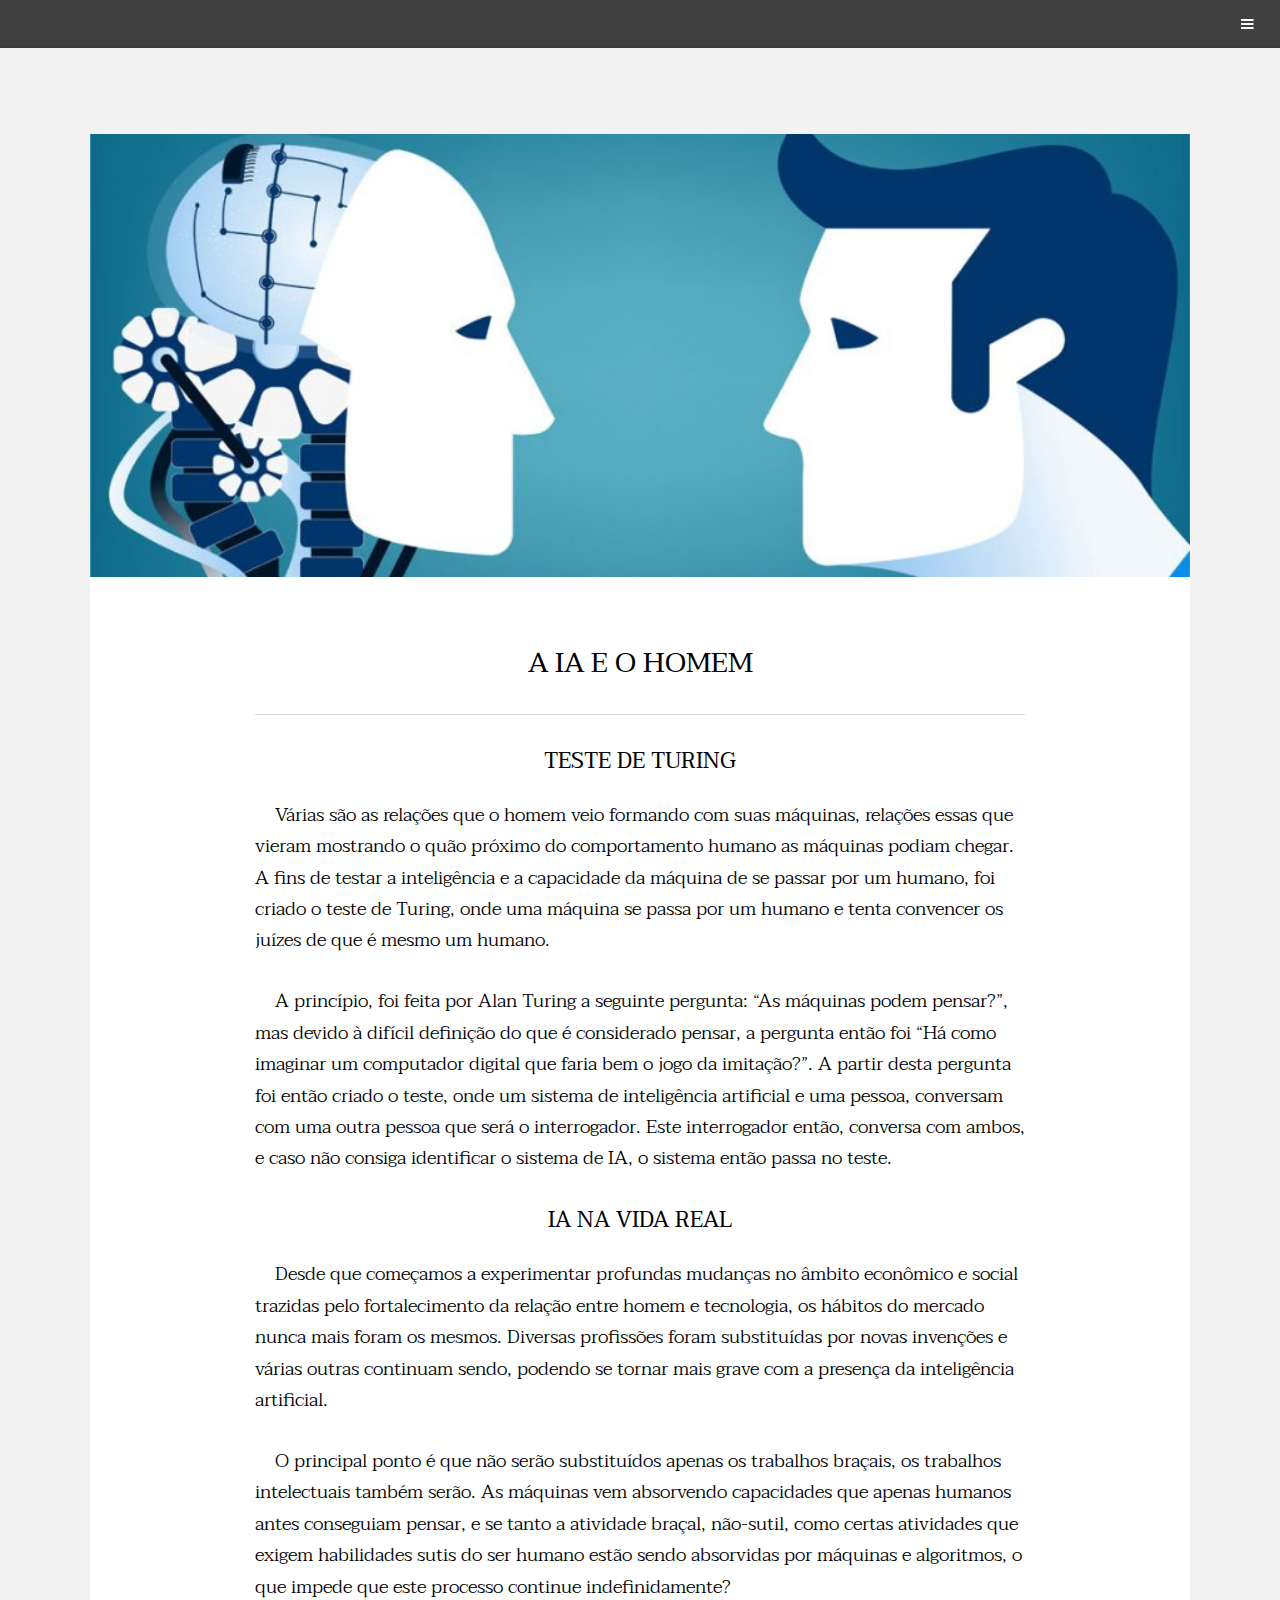
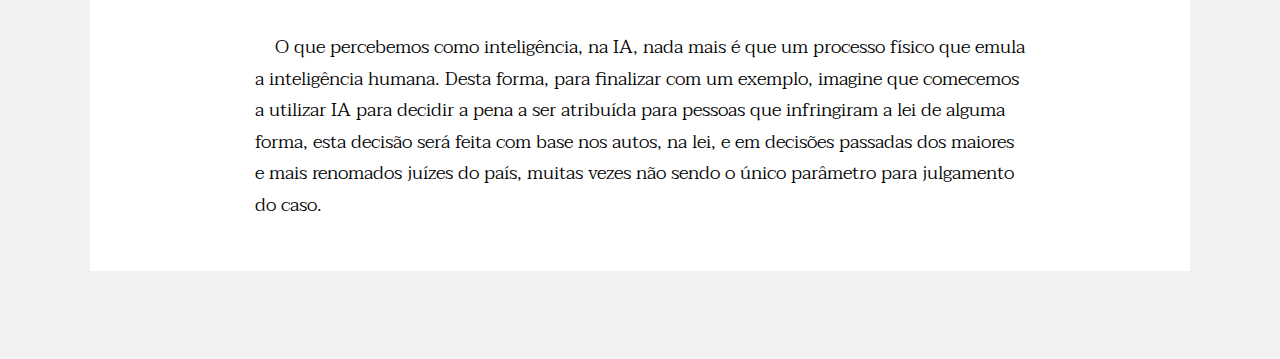
<file: templated-transitive (1)/iaEhomi.html>
<!DOCTYPE HTML>
<!--
	Transitive by TEMPLATED
	templated.co @templatedco
	Released for free under the Creative Commons Attribution 3.0 license (templated.co/license)
-->
<html>
	<head>
		<title>A IA e o homem</title>
		<meta charset="utf-8" />
		<meta name="viewport" content="width=device-width, initial-scale=1" />
		<link rel="stylesheet" href="assets/css/main.css" />
	</head>
	<body class="subpage">

		<!-- Header -->
			<header id="header">
				<a href="#menu" class="toggle"><span>Menu</span></a>
			</header>

		<!-- Nav -->
			<nav id="menu">
				<ul class="links">
					<li><a href="index.html">Home</a></li>
					<li><a href="impacEconseq.html">Impactos e consequências</a></li>
					<li><a href="iaEhomi.html">A IA e o homem</a></li>
				</ul>
			</nav>

		<!-- One -->
			<section id="one" class="wrapper style2">
				<div class="inner">
					<div class="box">
						<div class="image fit">
							<img src="images/pic04.jpg" alt="" />
						</div>
						<div class="content" style="padding: 37px 15% 50px 15%">
							<header class="align-center">
								<h2 style="font-size:1.9rem">A IA e o homem</h2>						
							</header>
							<hr />
							<h3 style="font-size:1.5rem; text-align: center">Teste de Turing</h3>
							<p style="font-size:130%"> &nbsp &nbsp  Várias são as relações que o homem veio formando com suas máquinas, relações essas que vieram mostrando o quão próximo do comportamento humano as máquinas podiam chegar. A fins de testar a inteligência e a capacidade da máquina de se passar por um humano, foi criado o teste de Turing, onde uma máquina se passa por um humano e tenta convencer os juízes de que é mesmo um humano.</p>
							<p style="font-size:130%"> &nbsp &nbsp A princípio, foi feita por Alan Turing a seguinte pergunta: “As máquinas podem pensar?”, mas devido à difícil definição do que é considerado pensar, a pergunta então foi “Há como imaginar um computador digital que faria bem o jogo da imitação?”. A partir desta pergunta foi então criado o teste, onde um sistema de inteligência artificial e uma pessoa, conversam com uma outra pessoa que será o interrogador. Este interrogador então, conversa com ambos, e caso não consiga identificar o sistema de IA, o sistema então passa no teste.</p>
							<h3 style="font-size:1.5rem; text-align: center">IA na vida real</h3>
							<p style="font-size:130%"> &nbsp &nbsp Desde que começamos a experimentar profundas mudanças no âmbito econômico e social trazidas pelo fortalecimento da relação entre homem e tecnologia, os hábitos do mercado nunca mais foram os mesmos. Diversas profissões foram substituídas por novas invenções e várias outras continuam sendo, podendo se tornar mais grave com a presença da inteligência artificial.</p>
							<p style="font-size:130%"> &nbsp &nbsp O principal ponto é que não serão substituídos apenas os trabalhos braçais, os trabalhos intelectuais também serão. As máquinas vem absorvendo capacidades que apenas humanos antes conseguiam pensar, e se tanto a atividade braçal, não-sutil, como certas atividades que exigem habilidades sutis do ser humano estão sendo absorvidas por máquinas e algoritmos, o que impede que este processo continue indefinidamente?</p>
							<p style="font-size:130%"> &nbsp &nbsp O que percebemos como inteligência, na IA, nada mais é que um processo físico que emula a inteligência humana. Desta forma, para finalizar com um exemplo, imagine que comecemos a utilizar IA para decidir a pena a ser atribuída para pessoas que infringiram a lei de alguma forma, esta decisão será feita com base nos autos, na lei, e em decisões passadas dos maiores e mais renomados juízes do país, muitas vezes não sendo o único parâmetro para julgamento do caso.</p>							
						</div>
					</div>
				</div>
			</section>

		<!-- Four -->
			

		<!-- Footer -->
			<!-- <footer id="footer" class="wrapper"> -->
				<!-- <div class="inner"> -->
					<!-- <section> -->
						<!-- <div class="box"> -->
							<!-- <div class="content"> -->
								<!-- <h2 class="align-center">Get in Touch</h2> -->
								<!-- <hr /> -->
								<!-- <form action="#" method="post"> -->
									<!-- <div class="field half first"> -->
										<!-- <label for="name">Name</label> -->
										<!-- <input name="name" id="name" type="text" placeholder="Name"> -->
									<!-- </div> -->
									<!-- <div class="field half"> -->
										<!-- <label for="email">Email</label> -->
										<!-- <input name="email" id="email" type="email" placeholder="Email"> -->
									<!-- </div> -->
									<!-- <div class="field"> -->
										<!-- <label for="dept">Department</label> -->
										<!-- <div class="select-wrapper"> -->
											<!-- <select name="dept" id="dept"> -->
												<!-- <option value="">- Category -</option> -->
												<!-- <option value="1">Manufacturing</option> -->
												<!-- <option value="1">Shipping</option> -->
												<!-- <option value="1">Administration</option> -->
												<!-- <option value="1">Human Resources</option> -->
											<!-- </select> -->
										<!-- </div> -->
									<!-- </div> -->
									<!-- <div class="field"> -->
										<!-- <label for="message">Message</label> -->
										<!-- <textarea name="message" id="message" rows="6" placeholder="Message"></textarea> -->
									<!-- </div> -->
									<!-- <ul class="actions align-center"> -->
										<!-- <li><input value="Send Message" class="button special" type="submit"></li> -->
									<!-- </ul> -->
								<!-- </form> -->
							<!-- </div> -->
						<!-- </div> -->
					<!-- </section> -->
					<!-- <div class="copyright"> -->
						<!-- &copy; Untitled Design: <a href="https://templated.co/">TEMPLATED</a>. Images <a href="https://unsplash.com/">Unsplash</a> Video <a href="http://coverr.co/">Coverr</a>. -->
					<!-- </div> -->
				<!-- </div> -->
			<!-- </footer> -->

		<!-- Scripts -->
			<script src="assets/js/jquery.min.js"></script>
			<script src="assets/js/jquery.scrolly.min.js"></script>
			<script src="assets/js/jquery.scrollex.min.js"></script>
			<script src="assets/js/skel.min.js"></script>
			<script src="assets/js/util.js"></script>
			<script src="assets/js/main.js"></script>

	</body>
</html>
</file>
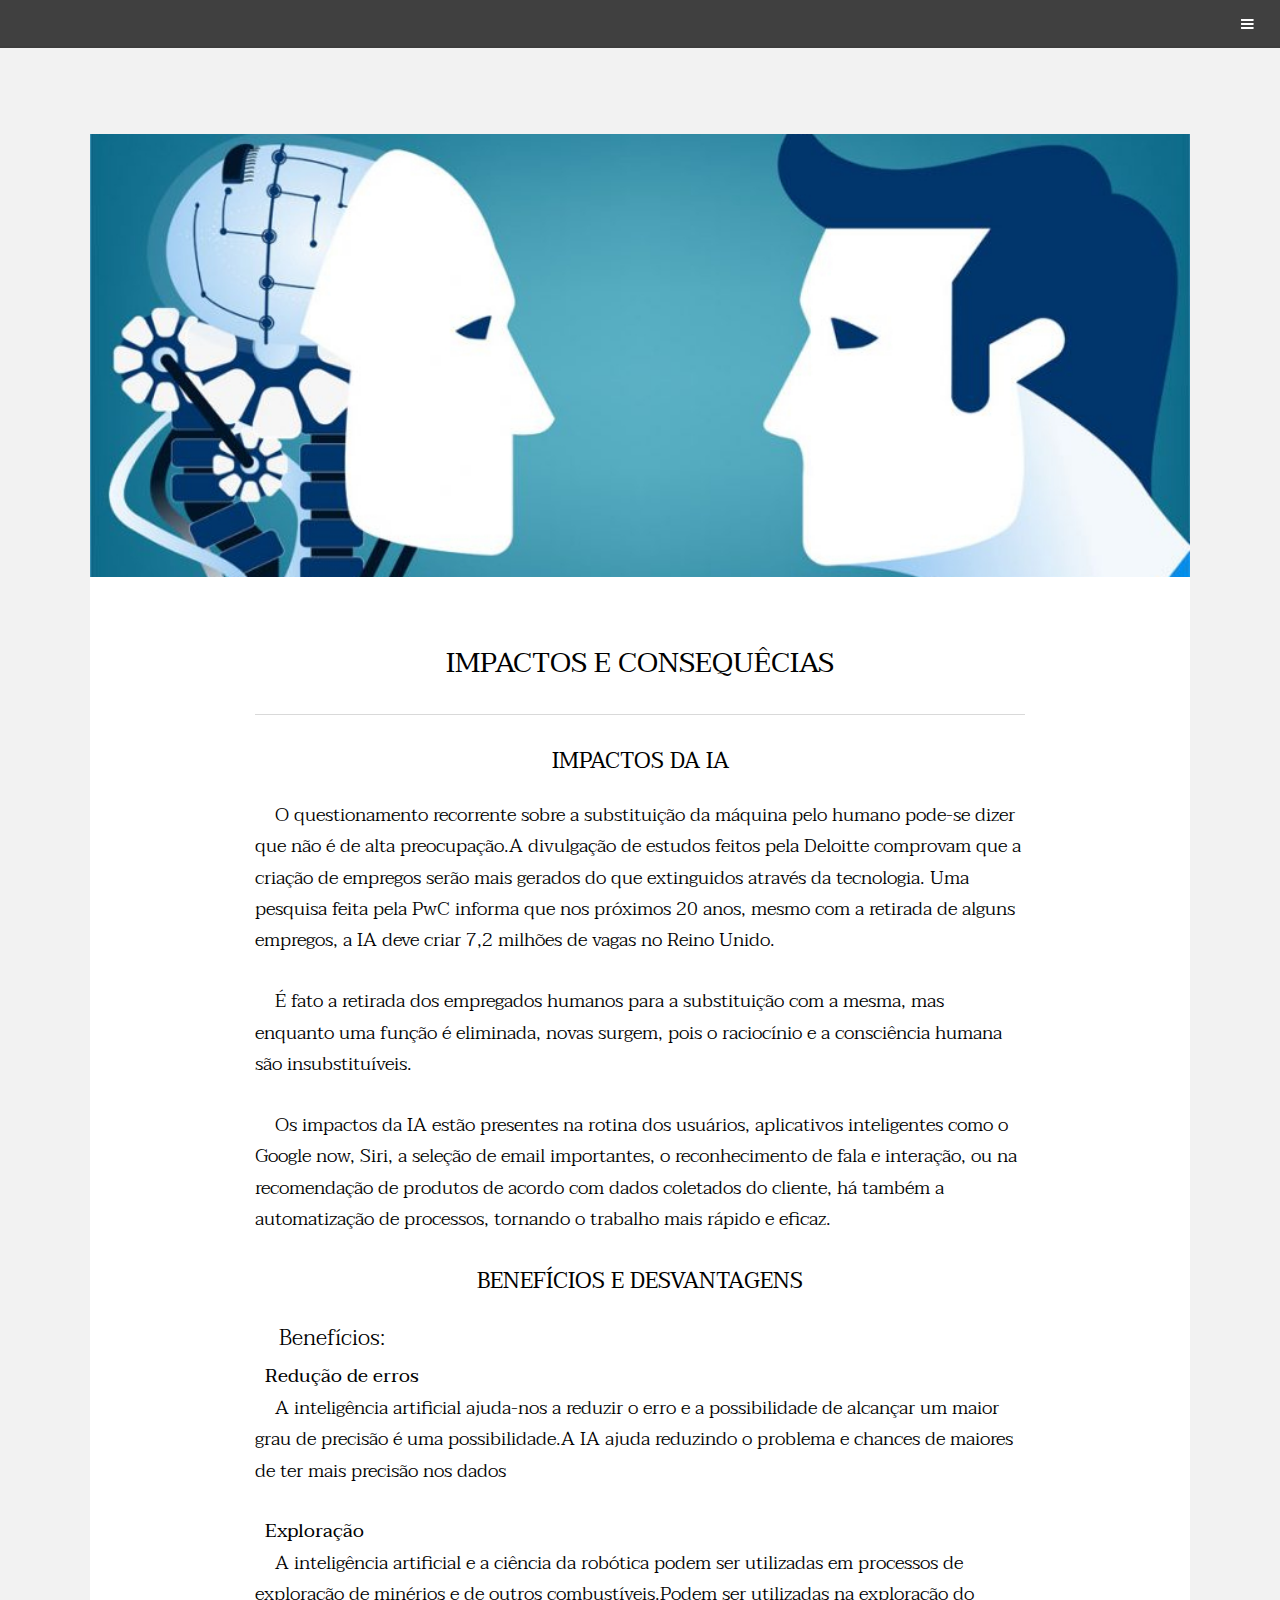
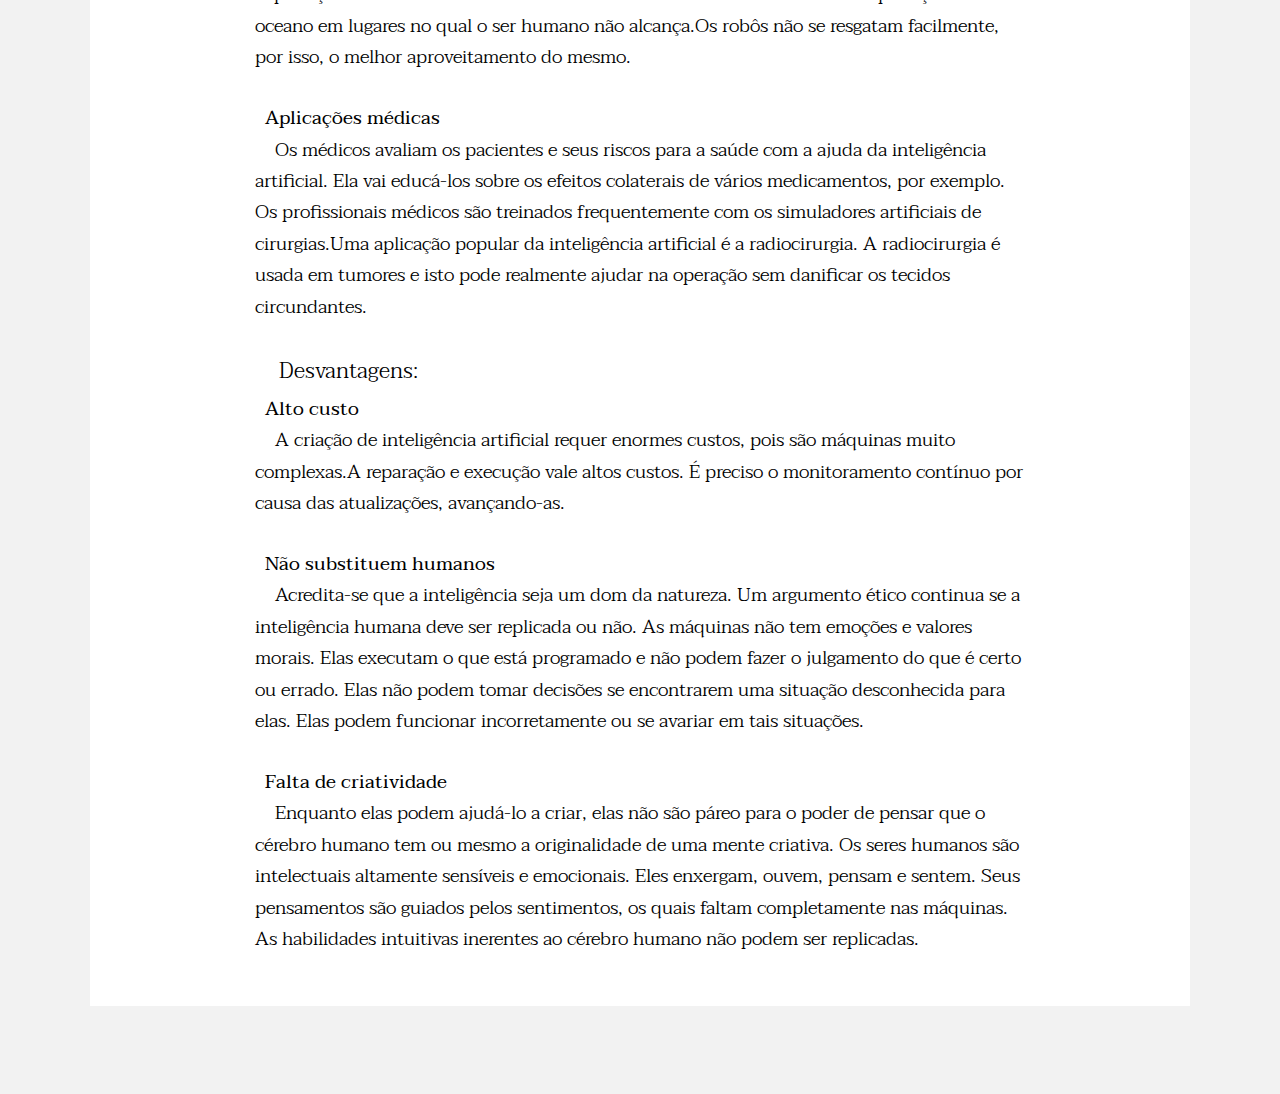
<file: templated-transitive (1)/impacEconseq.html>
<!DOCTYPE HTML>
<!--
	Transitive by TEMPLATED
	templated.co @templatedco
	Released for free under the Creative Commons Attribution 3.0 license (templated.co/license)
-->
<html>
	<head>
		<title>Impactos e Consequências da IA</title>
		<meta charset="utf-8" />
		<meta name="viewport" content="width=device-width, initial-scale=1" />
		<link rel="stylesheet" href="assets/css/main.css" />
	</head>
	<body class="subpage">

		<!-- Header -->
			<header id="header">				
				<a href="#menu" class="toggle"><span>Menu</span></a>
			</header>

		<!-- Nav -->
			<nav id="menu">
				<ul class="links">
					<li><a href="index.html">Home</a></li>
					<li><a href="impacEconseq.html">Impactos e consequências</a></li>
					<li><a href="iaEhomi.html">A IA e o homem</a></li>
				</ul>
			</nav>

		<!-- One -->
			<section id="one" class="wrapper style2">
				<div class="inner">
					<div class="box">
						<div class="image fit">
							<img src="images/pic04.jpg" alt="" />
						</div>
						<div class="content" style="padding: 37px 15% 50px 15%">
							<header class="align-center">
								<h2 style="font-size:1.9rem">Impactos e Consequêcias</h2>						
							</header>
							<hr />
							<h3 style="font-size:1.5rem; text-align: center">Impactos da IA</h3>
							<p style="font-size:130%"> &nbsp &nbsp O questionamento recorrente sobre a substituição da máquina pelo humano pode-se dizer que não é de alta preocupação.A divulgação de estudos feitos pela Deloitte comprovam que a criação de empregos serão mais gerados do que  extinguidos através da tecnologia. Uma pesquisa feita pela PwC informa que nos próximos 20 anos, mesmo com a retirada de alguns empregos, a IA deve criar 7,2 milhões de vagas  no Reino Unido.</p>
							<p style="font-size:130%"> &nbsp &nbsp É fato a retirada dos empregados humanos para a substituição com a  mesma, mas enquanto uma função  é eliminada, novas surgem, pois o raciocínio e a consciência humana são insubstituíveis.</p>
							<p style="font-size:130%"> &nbsp &nbsp Os impactos da IA estão presentes na rotina dos usuários, aplicativos inteligentes como o Google now, Siri, a seleção de email importantes, o reconhecimento de fala e interação, ou na recomendação de produtos de acordo com dados coletados do cliente, há também a automatização de processos, tornando o trabalho mais rápido e eficaz.</p>
							<h3 style="font-size:1.5rem; text-align: center">Benefícios e Desvantagens</h3>
							<p style="font-size:1.5rem; margin-bottom: 5px"> &nbsp &nbsp Benefícios:</p>
							<p style="font-size:130%"> &nbsp <strong>Redução de erros</strong> <br>&nbsp &nbsp  A inteligência artificial ajuda-nos a reduzir o erro e a possibilidade de alcançar um maior grau de precisão é uma possibilidade.A IA ajuda reduzindo o problema e chances de maiores de ter mais precisão nos dados</p>	
							<p style="font-size:130%"> &nbsp <strong>Exploração</strong> <br>&nbsp &nbsp A inteligência artificial e a ciência da robótica podem ser utilizadas em processos de exploração de minérios e de outros combustíveis.Podem ser utilizadas na exploração do oceano em lugares no qual o ser humano não alcança.Os robôs não se resgatam facilmente, por isso, o melhor aproveitamento do mesmo.</p>
							<p style="font-size:130%"> &nbsp <strong>Aplicações médicas</strong> <br>&nbsp &nbsp Os médicos avaliam os pacientes e seus riscos para a saúde com a ajuda da inteligência artificial. Ela vai educá-los sobre os efeitos colaterais de vários medicamentos, por exemplo. Os profissionais médicos são treinados frequentemente com os simuladores artificiais de cirurgias.Uma aplicação popular da inteligência artificial é a radiocirurgia. A radiocirurgia é usada em tumores e isto pode realmente ajudar na operação sem danificar os tecidos circundantes.</p>
							<p style="font-size:1.5rem; margin-bottom: 5px"> &nbsp &nbsp Desvantagens:</p>
							<p style="font-size:130%"> &nbsp <strong>Alto custo</strong> <br>&nbsp &nbsp A criação de inteligência artificial requer enormes custos, pois são máquinas muito complexas.A reparação e execução vale altos custos. É preciso o monitoramento contínuo por causa das atualizações, avançando-as.</p>
							<p style="font-size:130%"> &nbsp <strong>Não substituem humanos</strong> <br>&nbsp &nbsp Acredita-se que a inteligência seja um dom da natureza. Um argumento ético continua se a inteligência humana deve ser replicada ou não. As máquinas não tem emoções e valores morais. Elas executam o que está programado e não podem fazer o julgamento do que é certo ou errado. Elas não podem tomar decisões se encontrarem uma situação desconhecida para elas. Elas podem funcionar incorretamente ou se avariar em tais situações.</p>
							<p style="font-size:130%"> &nbsp <strong>Falta de criatividade</strong> <br>&nbsp &nbsp Enquanto elas podem ajudá-lo a criar, elas não são páreo para o poder de pensar que o cérebro humano tem ou mesmo a originalidade de uma mente criativa. Os seres humanos são intelectuais altamente sensíveis e emocionais. Eles enxergam, ouvem, pensam e sentem. Seus pensamentos são guiados pelos sentimentos, os quais faltam completamente nas máquinas. As habilidades intuitivas inerentes ao cérebro humano não podem ser replicadas.</p>


						</div>
					</div>
				</div>
			</section>

		<!-- Four -->
	

		<!-- Footer -->
			<!-- <footer id="footer" class="wrapper"> -->
				<!-- <div class="inner"> -->
					<!-- <section> -->
						<!-- <div class="box"> -->
							<!-- <div class="content"> -->
								<!-- <h2 class="align-center">Get in Touch</h2> -->
								<!-- <hr /> -->
								<!-- <form action="#" method="post"> -->
									<!-- <div class="field half first"> -->
										<!-- <label for="name">Name</label> -->
										<!-- <input name="name" id="name" type="text" placeholder="Name"> -->
									<!-- </div> -->
									<!-- <div class="field half"> -->
										<!-- <label for="email">Email</label> -->
										<!-- <input name="email" id="email" type="email" placeholder="Email"> -->
									<!-- </div> -->
									<!-- <div class="field"> -->
										<!-- <label for="dept">Department</label> -->
										<!-- <div class="select-wrapper"> -->
											<!-- <select name="dept" id="dept"> -->
												<!-- <option value="">- Category -</option> -->
												<!-- <option value="1">Manufacturing</option> -->
												<!-- <option value="1">Shipping</option> -->
												<!-- <option value="1">Administration</option> -->
												<!-- <option value="1">Human Resources</option> -->
											<!-- </select> -->
										<!-- </div> -->
									<!-- </div> -->
									<!-- <div class="field"> -->
										<!-- <label for="message">Message</label> -->
										<!-- <textarea name="message" id="message" rows="6" placeholder="Message"></textarea> -->
									<!-- </div> -->
									<!-- <ul class="actions align-center"> -->
										<!-- <li><input value="Send Message" class="button special" type="submit"></li> -->
									<!-- </ul> -->
								<!-- </form> -->
							<!-- </div> -->
						<!-- </div> -->
					<!-- </section> -->
					<!-- <div class="copyright"> -->
						<!-- &copy; Untitled Design: <a href="https://templated.co/">TEMPLATED</a>. Images <a href="https://unsplash.com/">Unsplash</a> Video <a href="http://coverr.co/">Coverr</a>. -->
					<!-- </div> -->
				<!-- </div> -->
			<!-- </footer> -->

		<!-- Scripts -->
			<script src="assets/js/jquery.min.js"></script>
			<script src="assets/js/jquery.scrolly.min.js"></script>
			<script src="assets/js/jquery.scrollex.min.js"></script>
			<script src="assets/js/skel.min.js"></script>
			<script src="assets/js/util.js"></script>
			<script src="assets/js/main.js"></script>

	</body>
</html>
</file>
<file: templated-transitive (1)/assets/css/main.css>
@charset "UTF-8";
@import url(font-awesome.min.css);
@import url("https://fonts.googleapis.com/css?family=Taviraj:300,400,700,300i,400i,700i");

/*
	Transitive by TEMPLATED
	templated.co @templatedco
	Released for free under the Creative Commons Attribution 3.0 license (templated.co/license)
*/

/* Reset */

	html, body, div, span, applet, object, iframe, h1, h2, h3, h4, h5, h6, p, blockquote, pre, a, abbr, acronym, address, big, cite, code, del, dfn, em, img, ins, kbd, q, s, samp, small, strike, strong, sub, sup, tt, var, b, u, i, center, dl, dt, dd, ol, ul, li, fieldset, form, label, legend, table, caption, tbody, tfoot, thead, tr, th, td, article, aside, canvas, details, embed, figure, figcaption, footer, header, hgroup, menu, nav, output, ruby, section, summary, time, mark, audio, video {
		margin: 0;
		padding: 0;
		border: 0;
		font-size: 150%;
		font: inherit;
		vertical-align: baseline;
		color: black;
	}

	article, aside, details, figcaption, figure, footer, header, hgroup, menu, nav, section {
		display: block;
	}

	body {
		line-height: 1;
	}

	ol, ul {
		list-style: none;
	}

	blockquote, q {
		quotes: none;
	}

	blockquote:before, blockquote:after, q:before, q:after {
		content: '';
		content: none;
	}

	table {
		border-collapse: collapse;
		border-spacing: 0;
	}

	body {
		-webkit-text-size-adjust: none;
	}

/* Box Model */

	*, *:before, *:after {
		-moz-box-sizing: border-box;
		-webkit-box-sizing: border-box;
		box-sizing: border-box;
	}

/* Containers */

	.container {
		margin-left: auto;
		margin-right: auto;
	}

	.container.\31 25\25 {
		width: 100%;
		max-width: 100rem;
		min-width: 80rem;
	}

	.container.\37 5\25 {
		width: 60rem;
	}

	.container.\35 0\25 {
		width: 40rem;
	}

	.container.\32 5\25 {
		width: 20rem;
	}

	.container {
		width: 80rem;
	}

	@media screen and (max-width: 1680px) {

		.container.\31 25\25 {
			width: 100%;
			max-width: 100rem;
			min-width: 80rem;
		}

		.container.\37 5\25 {
			width: 60rem;
		}

		.container.\35 0\25 {
			width: 40rem;
		}

		.container.\32 5\25 {
			width: 20rem;
		}

		.container {
			width: 80rem;
		}

	}

	@media screen and (max-width: 1280px) {

		.container.\31 25\25 {
			width: 100%;
			max-width: 81.25rem;
			min-width: 65rem;
		}

		.container.\37 5\25 {
			width: 48.75rem;
		}

		.container.\35 0\25 {
			width: 32.5rem;
		}

		.container.\32 5\25 {
			width: 16.25rem;
		}

		.container {
			width: 65rem;
		}

	}

	@media screen and (max-width: 980px) {

		.container.\31 25\25 {
			width: 100%;
			max-width: 112.5%;
			min-width: 90%;
		}

		.container.\37 5\25 {
			width: 67.5%;
		}

		.container.\35 0\25 {
			width: 45%;
		}

		.container.\32 5\25 {
			width: 22.5%;
		}

		.container {
			width: 90%;
		}

	}

	@media screen and (max-width: 736px) {

		.container.\31 25\25 {
			width: 100%;
			max-width: 112.5%;
			min-width: 90%;
		}

		.container.\37 5\25 {
			width: 67.5%;
		}

		.container.\35 0\25 {
			width: 45%;
		}

		.container.\32 5\25 {
			width: 22.5%;
		}

		.container {
			width: 90% !important;
		}

	}

	@media screen and (max-width: 480px) {

		.container.\31 25\25 {
			width: 100%;
			max-width: 112.5%;
			min-width: 90%;
		}

		.container.\37 5\25 {
			width: 67.5%;
		}

		.container.\35 0\25 {
			width: 45%;
		}

		.container.\32 5\25 {
			width: 22.5%;
		}

		.container {
			width: 90% !important;
		}

	}

/* Grid */

	.row {
		border-bottom: solid 1px transparent;
		-moz-box-sizing: border-box;
		-webkit-box-sizing: border-box;
		box-sizing: border-box;
	}

	.row > * {
		float: left;
		-moz-box-sizing: border-box;
		-webkit-box-sizing: border-box;
		box-sizing: border-box;
	}

	.row:after, .row:before {
		content: '';
		display: block;
		clear: both;
		height: 0;
	}

	.row.uniform > * > :first-child {
		margin-top: 0;
	}

	.row.uniform > * > :last-child {
		margin-bottom: 0;
	}

	.row.\30 \25 > * {
		padding: 0 0 0 0rem;
	}

	.row.\30 \25 {
		margin: 0 0 -1px 0rem;
	}

	.row.uniform.\30 \25 > * {
		padding: 0rem 0 0 0rem;
	}

	.row.uniform.\30 \25 {
		margin: 0rem 0 -1px 0rem;
	}

	.row > * {
		padding: 0 0 0 2rem;
	}

	.row {
		margin: 0 0 -1px -2rem;
	}

	.row.uniform > * {
		padding: 2rem 0 0 2rem;
	}

	.row.uniform {
		margin: -2rem 0 -1px -2rem;
	}

	.row.\32 00\25 > * {
		padding: 0 0 0 4rem;
	}

	.row.\32 00\25 {
		margin: 0 0 -1px -4rem;
	}

	.row.uniform.\32 00\25 > * {
		padding: 4rem 0 0 4rem;
	}

	.row.uniform.\32 00\25 {
		margin: -4rem 0 -1px -4rem;
	}

	.row.\31 50\25 > * {
		padding: 0 0 0 3rem;
	}

	.row.\31 50\25 {
		margin: 0 0 -1px -3rem;
	}

	.row.uniform.\31 50\25 > * {
		padding: 3rem 0 0 3rem;
	}

	.row.uniform.\31 50\25 {
		margin: -3rem 0 -1px -3rem;
	}

	.row.\35 0\25 > * {
		padding: 0 0 0 1rem;
	}

	.row.\35 0\25 {
		margin: 0 0 -1px -1rem;
	}

	.row.uniform.\35 0\25 > * {
		padding: 1rem 0 0 1rem;
	}

	.row.uniform.\35 0\25 {
		margin: -1rem 0 -1px -1rem;
	}

	.row.\32 5\25 > * {
		padding: 0 0 0 0.5rem;
	}

	.row.\32 5\25 {
		margin: 0 0 -1px -0.5rem;
	}

	.row.uniform.\32 5\25 > * {
		padding: 0.5rem 0 0 0.5rem;
	}

	.row.uniform.\32 5\25 {
		margin: -0.5rem 0 -1px -0.5rem;
	}

	.\31 2u, .\31 2u\24 {
		width: 100%;
		clear: none;
		margin-left: 0;
	}

	.\31 1u, .\31 1u\24 {
		width: 91.6666666667%;
		clear: none;
		margin-left: 0;
	}

	.\31 0u, .\31 0u\24 {
		width: 83.3333333333%;
		clear: none;
		margin-left: 0;
	}

	.\39 u, .\39 u\24 {
		width: 75%;
		clear: none;
		margin-left: 0;
	}

	.\38 u, .\38 u\24 {
		width: 66.6666666667%;
		clear: none;
		margin-left: 0;
	}

	.\37 u, .\37 u\24 {
		width: 58.3333333333%;
		clear: none;
		margin-left: 0;
	}

	.\36 u, .\36 u\24 {
		width: 50%;
		clear: none;
		margin-left: 0;
	}

	.\35 u, .\35 u\24 {
		width: 41.6666666667%;
		clear: none;
		margin-left: 0;
	}

	.\34 u, .\34 u\24 {
		width: 33.3333333333%;
		clear: none;
		margin-left: 0;
	}

	.\33 u, .\33 u\24 {
		width: 25%;
		clear: none;
		margin-left: 0;
	}

	.\32 u, .\32 u\24 {
		width: 16.6666666667%;
		clear: none;
		margin-left: 0;
	}

	.\31 u, .\31 u\24 {
		width: 8.3333333333%;
		clear: none;
		margin-left: 0;
	}

	.\31 2u\24 + *,
	.\31 1u\24 + *,
	.\31 0u\24 + *,
	.\39 u\24 + *,
	.\38 u\24 + *,
	.\37 u\24 + *,
	.\36 u\24 + *,
	.\35 u\24 + *,
	.\34 u\24 + *,
	.\33 u\24 + *,
	.\32 u\24 + *,
	.\31 u\24 + * {
		clear: left;
	}

	.\-11u {
		margin-left: 91.66667%;
	}

	.\-10u {
		margin-left: 83.33333%;
	}

	.\-9u {
		margin-left: 75%;
	}

	.\-8u {
		margin-left: 66.66667%;
	}

	.\-7u {
		margin-left: 58.33333%;
	}

	.\-6u {
		margin-left: 50%;
	}

	.\-5u {
		margin-left: 41.66667%;
	}

	.\-4u {
		margin-left: 33.33333%;
	}

	.\-3u {
		margin-left: 25%;
	}

	.\-2u {
		margin-left: 16.66667%;
	}

	.\-1u {
		margin-left: 8.33333%;
	}

	@media screen and (max-width: 1680px) {

		.row > * {
			padding: 0 0 0 2rem;
		}

		.row {
			margin: 0 0 -1px -2rem;
		}

		.row.uniform > * {
			padding: 2rem 0 0 2rem;
		}

		.row.uniform {
			margin: -2rem 0 -1px -2rem;
		}

		.row.\32 00\25 > * {
			padding: 0 0 0 4rem;
		}

		.row.\32 00\25 {
			margin: 0 0 -1px -4rem;
		}

		.row.uniform.\32 00\25 > * {
			padding: 4rem 0 0 4rem;
		}

		.row.uniform.\32 00\25 {
			margin: -4rem 0 -1px -4rem;
		}

		.row.\31 50\25 > * {
			padding: 0 0 0 3rem;
		}

		.row.\31 50\25 {
			margin: 0 0 -1px -3rem;
		}

		.row.uniform.\31 50\25 > * {
			padding: 3rem 0 0 3rem;
		}

		.row.uniform.\31 50\25 {
			margin: -3rem 0 -1px -3rem;
		}

		.row.\35 0\25 > * {
			padding: 0 0 0 1rem;
		}

		.row.\35 0\25 {
			margin: 0 0 -1px -1rem;
		}

		.row.uniform.\35 0\25 > * {
			padding: 1rem 0 0 1rem;
		}

		.row.uniform.\35 0\25 {
			margin: -1rem 0 -1px -1rem;
		}

		.row.\32 5\25 > * {
			padding: 0 0 0 0.5rem;
		}

		.row.\32 5\25 {
			margin: 0 0 -1px -0.5rem;
		}

		.row.uniform.\32 5\25 > * {
			padding: 0.5rem 0 0 0.5rem;
		}

		.row.uniform.\32 5\25 {
			margin: -0.5rem 0 -1px -0.5rem;
		}

		.\31 2u\28xlarge\29, .\31 2u\24\28xlarge\29 {
			width: 100%;
			clear: none;
			margin-left: 0;
		}

		.\31 1u\28xlarge\29, .\31 1u\24\28xlarge\29 {
			width: 91.6666666667%;
			clear: none;
			margin-left: 0;
		}

		.\31 0u\28xlarge\29, .\31 0u\24\28xlarge\29 {
			width: 83.3333333333%;
			clear: none;
			margin-left: 0;
		}

		.\39 u\28xlarge\29, .\39 u\24\28xlarge\29 {
			width: 75%;
			clear: none;
			margin-left: 0;
		}

		.\38 u\28xlarge\29, .\38 u\24\28xlarge\29 {
			width: 66.6666666667%;
			clear: none;
			margin-left: 0;
		}

		.\37 u\28xlarge\29, .\37 u\24\28xlarge\29 {
			width: 58.3333333333%;
			clear: none;
			margin-left: 0;
		}

		.\36 u\28xlarge\29, .\36 u\24\28xlarge\29 {
			width: 50%;
			clear: none;
			margin-left: 0;
		}

		.\35 u\28xlarge\29, .\35 u\24\28xlarge\29 {
			width: 41.6666666667%;
			clear: none;
			margin-left: 0;
		}

		.\34 u\28xlarge\29, .\34 u\24\28xlarge\29 {
			width: 33.3333333333%;
			clear: none;
			margin-left: 0;
		}

		.\33 u\28xlarge\29, .\33 u\24\28xlarge\29 {
			width: 25%;
			clear: none;
			margin-left: 0;
		}

		.\32 u\28xlarge\29, .\32 u\24\28xlarge\29 {
			width: 16.6666666667%;
			clear: none;
			margin-left: 0;
		}

		.\31 u\28xlarge\29, .\31 u\24\28xlarge\29 {
			width: 8.3333333333%;
			clear: none;
			margin-left: 0;
		}

		.\31 2u\24\28xlarge\29 + *,
		.\31 1u\24\28xlarge\29 + *,
		.\31 0u\24\28xlarge\29 + *,
		.\39 u\24\28xlarge\29 + *,
		.\38 u\24\28xlarge\29 + *,
		.\37 u\24\28xlarge\29 + *,
		.\36 u\24\28xlarge\29 + *,
		.\35 u\24\28xlarge\29 + *,
		.\34 u\24\28xlarge\29 + *,
		.\33 u\24\28xlarge\29 + *,
		.\32 u\24\28xlarge\29 + *,
		.\31 u\24\28xlarge\29 + * {
			clear: left;
		}

		.\-11u\28xlarge\29 {
			margin-left: 91.66667%;
		}

		.\-10u\28xlarge\29 {
			margin-left: 83.33333%;
		}

		.\-9u\28xlarge\29 {
			margin-left: 75%;
		}

		.\-8u\28xlarge\29 {
			margin-left: 66.66667%;
		}

		.\-7u\28xlarge\29 {
			margin-left: 58.33333%;
		}

		.\-6u\28xlarge\29 {
			margin-left: 50%;
		}

		.\-5u\28xlarge\29 {
			margin-left: 41.66667%;
		}

		.\-4u\28xlarge\29 {
			margin-left: 33.33333%;
		}

		.\-3u\28xlarge\29 {
			margin-left: 25%;
		}

		.\-2u\28xlarge\29 {
			margin-left: 16.66667%;
		}

		.\-1u\28xlarge\29 {
			margin-left: 8.33333%;
		}

	}

	@media screen and (max-width: 1280px) {

		.row > * {
			padding: 0 0 0 1.5rem;
		}

		.row {
			margin: 0 0 -1px -1.5rem;
		}

		.row.uniform > * {
			padding: 1.5rem 0 0 1.5rem;
		}

		.row.uniform {
			margin: -1.5rem 0 -1px -1.5rem;
		}

		.row.\32 00\25 > * {
			padding: 0 0 0 3rem;
		}

		.row.\32 00\25 {
			margin: 0 0 -1px -3rem;
		}

		.row.uniform.\32 00\25 > * {
			padding: 3rem 0 0 3rem;
		}

		.row.uniform.\32 00\25 {
			margin: -3rem 0 -1px -3rem;
		}

		.row.\31 50\25 > * {
			padding: 0 0 0 2.25rem;
		}

		.row.\31 50\25 {
			margin: 0 0 -1px -2.25rem;
		}

		.row.uniform.\31 50\25 > * {
			padding: 2.25rem 0 0 2.25rem;
		}

		.row.uniform.\31 50\25 {
			margin: -2.25rem 0 -1px -2.25rem;
		}

		.row.\35 0\25 > * {
			padding: 0 0 0 0.75rem;
		}

		.row.\35 0\25 {
			margin: 0 0 -1px -0.75rem;
		}

		.row.uniform.\35 0\25 > * {
			padding: 0.75rem 0 0 0.75rem;
		}

		.row.uniform.\35 0\25 {
			margin: -0.75rem 0 -1px -0.75rem;
		}

		.row.\32 5\25 > * {
			padding: 0 0 0 0.375rem;
		}

		.row.\32 5\25 {
			margin: 0 0 -1px -0.375rem;
		}

		.row.uniform.\32 5\25 > * {
			padding: 0.375rem 0 0 0.375rem;
		}

		.row.uniform.\32 5\25 {
			margin: -0.375rem 0 -1px -0.375rem;
		}

		.\31 2u\28large\29, .\31 2u\24\28large\29 {
			width: 100%;
			clear: none;
			margin-left: 0;
		}

		.\31 1u\28large\29, .\31 1u\24\28large\29 {
			width: 91.6666666667%;
			clear: none;
			margin-left: 0;
		}

		.\31 0u\28large\29, .\31 0u\24\28large\29 {
			width: 83.3333333333%;
			clear: none;
			margin-left: 0;
		}

		.\39 u\28large\29, .\39 u\24\28large\29 {
			width: 75%;
			clear: none;
			margin-left: 0;
		}

		.\38 u\28large\29, .\38 u\24\28large\29 {
			width: 66.6666666667%;
			clear: none;
			margin-left: 0;
		}

		.\37 u\28large\29, .\37 u\24\28large\29 {
			width: 58.3333333333%;
			clear: none;
			margin-left: 0;
		}

		.\36 u\28large\29, .\36 u\24\28large\29 {
			width: 50%;
			clear: none;
			margin-left: 0;
		}

		.\35 u\28large\29, .\35 u\24\28large\29 {
			width: 41.6666666667%;
			clear: none;
			margin-left: 0;
		}

		.\34 u\28large\29, .\34 u\24\28large\29 {
			width: 33.3333333333%;
			clear: none;
			margin-left: 0;
		}

		.\33 u\28large\29, .\33 u\24\28large\29 {
			width: 25%;
			clear: none;
			margin-left: 0;
		}

		.\32 u\28large\29, .\32 u\24\28large\29 {
			width: 16.6666666667%;
			clear: none;
			margin-left: 0;
		}

		.\31 u\28large\29, .\31 u\24\28large\29 {
			width: 8.3333333333%;
			clear: none;
			margin-left: 0;
		}

		.\31 2u\24\28large\29 + *,
		.\31 1u\24\28large\29 + *,
		.\31 0u\24\28large\29 + *,
		.\39 u\24\28large\29 + *,
		.\38 u\24\28large\29 + *,
		.\37 u\24\28large\29 + *,
		.\36 u\24\28large\29 + *,
		.\35 u\24\28large\29 + *,
		.\34 u\24\28large\29 + *,
		.\33 u\24\28large\29 + *,
		.\32 u\24\28large\29 + *,
		.\31 u\24\28large\29 + * {
			clear: left;
		}

		.\-11u\28large\29 {
			margin-left: 91.66667%;
		}

		.\-10u\28large\29 {
			margin-left: 83.33333%;
		}

		.\-9u\28large\29 {
			margin-left: 75%;
		}

		.\-8u\28large\29 {
			margin-left: 66.66667%;
		}

		.\-7u\28large\29 {
			margin-left: 58.33333%;
		}

		.\-6u\28large\29 {
			margin-left: 50%;
		}

		.\-5u\28large\29 {
			margin-left: 41.66667%;
		}

		.\-4u\28large\29 {
			margin-left: 33.33333%;
		}

		.\-3u\28large\29 {
			margin-left: 25%;
		}

		.\-2u\28large\29 {
			margin-left: 16.66667%;
		}

		.\-1u\28large\29 {
			margin-left: 8.33333%;
		}

	}

	@media screen and (max-width: 980px) {

		.row > * {
			padding: 0 0 0 1.5rem;
		}

		.row {
			margin: 0 0 -1px -1.5rem;
		}

		.row.uniform > * {
			padding: 1.5rem 0 0 1.5rem;
		}

		.row.uniform {
			margin: -1.5rem 0 -1px -1.5rem;
		}

		.row.\32 00\25 > * {
			padding: 0 0 0 3rem;
		}

		.row.\32 00\25 {
			margin: 0 0 -1px -3rem;
		}

		.row.uniform.\32 00\25 > * {
			padding: 3rem 0 0 3rem;
		}

		.row.uniform.\32 00\25 {
			margin: -3rem 0 -1px -3rem;
		}

		.row.\31 50\25 > * {
			padding: 0 0 0 2.25rem;
		}

		.row.\31 50\25 {
			margin: 0 0 -1px -2.25rem;
		}

		.row.uniform.\31 50\25 > * {
			padding: 2.25rem 0 0 2.25rem;
		}

		.row.uniform.\31 50\25 {
			margin: -2.25rem 0 -1px -2.25rem;
		}

		.row.\35 0\25 > * {
			padding: 0 0 0 0.75rem;
		}

		.row.\35 0\25 {
			margin: 0 0 -1px -0.75rem;
		}

		.row.uniform.\35 0\25 > * {
			padding: 0.75rem 0 0 0.75rem;
		}

		.row.uniform.\35 0\25 {
			margin: -0.75rem 0 -1px -0.75rem;
		}

		.row.\32 5\25 > * {
			padding: 0 0 0 0.375rem;
		}

		.row.\32 5\25 {
			margin: 0 0 -1px -0.375rem;
		}

		.row.uniform.\32 5\25 > * {
			padding: 0.375rem 0 0 0.375rem;
		}

		.row.uniform.\32 5\25 {
			margin: -0.375rem 0 -1px -0.375rem;
		}

		.\31 2u\28medium\29, .\31 2u\24\28medium\29 {
			width: 100%;
			clear: none;
			margin-left: 0;
		}

		.\31 1u\28medium\29, .\31 1u\24\28medium\29 {
			width: 91.6666666667%;
			clear: none;
			margin-left: 0;
		}

		.\31 0u\28medium\29, .\31 0u\24\28medium\29 {
			width: 83.3333333333%;
			clear: none;
			margin-left: 0;
		}

		.\39 u\28medium\29, .\39 u\24\28medium\29 {
			width: 75%;
			clear: none;
			margin-left: 0;
		}

		.\38 u\28medium\29, .\38 u\24\28medium\29 {
			width: 66.6666666667%;
			clear: none;
			margin-left: 0;
		}

		.\37 u\28medium\29, .\37 u\24\28medium\29 {
			width: 58.3333333333%;
			clear: none;
			margin-left: 0;
		}

		.\36 u\28medium\29, .\36 u\24\28medium\29 {
			width: 50%;
			clear: none;
			margin-left: 0;
		}

		.\35 u\28medium\29, .\35 u\24\28medium\29 {
			width: 41.6666666667%;
			clear: none;
			margin-left: 0;
		}

		.\34 u\28medium\29, .\34 u\24\28medium\29 {
			width: 33.3333333333%;
			clear: none;
			margin-left: 0;
		}

		.\33 u\28medium\29, .\33 u\24\28medium\29 {
			width: 25%;
			clear: none;
			margin-left: 0;
		}

		.\32 u\28medium\29, .\32 u\24\28medium\29 {
			width: 16.6666666667%;
			clear: none;
			margin-left: 0;
		}

		.\31 u\28medium\29, .\31 u\24\28medium\29 {
			width: 8.3333333333%;
			clear: none;
			margin-left: 0;
		}

		.\31 2u\24\28medium\29 + *,
		.\31 1u\24\28medium\29 + *,
		.\31 0u\24\28medium\29 + *,
		.\39 u\24\28medium\29 + *,
		.\38 u\24\28medium\29 + *,
		.\37 u\24\28medium\29 + *,
		.\36 u\24\28medium\29 + *,
		.\35 u\24\28medium\29 + *,
		.\34 u\24\28medium\29 + *,
		.\33 u\24\28medium\29 + *,
		.\32 u\24\28medium\29 + *,
		.\31 u\24\28medium\29 + * {
			clear: left;
		}

		.\-11u\28medium\29 {
			margin-left: 91.66667%;
		}

		.\-10u\28medium\29 {
			margin-left: 83.33333%;
		}

		.\-9u\28medium\29 {
			margin-left: 75%;
		}

		.\-8u\28medium\29 {
			margin-left: 66.66667%;
		}

		.\-7u\28medium\29 {
			margin-left: 58.33333%;
		}

		.\-6u\28medium\29 {
			margin-left: 50%;
		}

		.\-5u\28medium\29 {
			margin-left: 41.66667%;
		}

		.\-4u\28medium\29 {
			margin-left: 33.33333%;
		}

		.\-3u\28medium\29 {
			margin-left: 25%;
		}

		.\-2u\28medium\29 {
			margin-left: 16.66667%;
		}

		.\-1u\28medium\29 {
			margin-left: 8.33333%;
		}

	}

	@media screen and (max-width: 736px) {

		.row > * {
			padding: 0 0 0 1.25rem;
		}

		.row {
			margin: 0 0 -1px -1.25rem;
		}

		.row.uniform > * {
			padding: 1.25rem 0 0 1.25rem;
		}

		.row.uniform {
			margin: -1.25rem 0 -1px -1.25rem;
		}

		.row.\32 00\25 > * {
			padding: 0 0 0 2.5rem;
		}

		.row.\32 00\25 {
			margin: 0 0 -1px -2.5rem;
		}

		.row.uniform.\32 00\25 > * {
			padding: 2.5rem 0 0 2.5rem;
		}

		.row.uniform.\32 00\25 {
			margin: -2.5rem 0 -1px -2.5rem;
		}

		.row.\31 50\25 > * {
			padding: 0 0 0 1.875rem;
		}

		.row.\31 50\25 {
			margin: 0 0 -1px -1.875rem;
		}

		.row.uniform.\31 50\25 > * {
			padding: 1.875rem 0 0 1.875rem;
		}

		.row.uniform.\31 50\25 {
			margin: -1.875rem 0 -1px -1.875rem;
		}

		.row.\35 0\25 > * {
			padding: 0 0 0 0.625rem;
		}

		.row.\35 0\25 {
			margin: 0 0 -1px -0.625rem;
		}

		.row.uniform.\35 0\25 > * {
			padding: 0.625rem 0 0 0.625rem;
		}

		.row.uniform.\35 0\25 {
			margin: -0.625rem 0 -1px -0.625rem;
		}

		.row.\32 5\25 > * {
			padding: 0 0 0 0.3125rem;
		}

		.row.\32 5\25 {
			margin: 0 0 -1px -0.3125rem;
		}

		.row.uniform.\32 5\25 > * {
			padding: 0.3125rem 0 0 0.3125rem;
		}

		.row.uniform.\32 5\25 {
			margin: -0.3125rem 0 -1px -0.3125rem;
		}

		.\31 2u\28small\29, .\31 2u\24\28small\29 {
			width: 100%;
			clear: none;
			margin-left: 0;
		}

		.\31 1u\28small\29, .\31 1u\24\28small\29 {
			width: 91.6666666667%;
			clear: none;
			margin-left: 0;
		}

		.\31 0u\28small\29, .\31 0u\24\28small\29 {
			width: 83.3333333333%;
			clear: none;
			margin-left: 0;
		}

		.\39 u\28small\29, .\39 u\24\28small\29 {
			width: 75%;
			clear: none;
			margin-left: 0;
		}

		.\38 u\28small\29, .\38 u\24\28small\29 {
			width: 66.6666666667%;
			clear: none;
			margin-left: 0;
		}

		.\37 u\28small\29, .\37 u\24\28small\29 {
			width: 58.3333333333%;
			clear: none;
			margin-left: 0;
		}

		.\36 u\28small\29, .\36 u\24\28small\29 {
			width: 50%;
			clear: none;
			margin-left: 0;
		}

		.\35 u\28small\29, .\35 u\24\28small\29 {
			width: 41.6666666667%;
			clear: none;
			margin-left: 0;
		}

		.\34 u\28small\29, .\34 u\24\28small\29 {
			width: 33.3333333333%;
			clear: none;
			margin-left: 0;
		}

		.\33 u\28small\29, .\33 u\24\28small\29 {
			width: 25%;
			clear: none;
			margin-left: 0;
		}

		.\32 u\28small\29, .\32 u\24\28small\29 {
			width: 16.6666666667%;
			clear: none;
			margin-left: 0;
		}

		.\31 u\28small\29, .\31 u\24\28small\29 {
			width: 8.3333333333%;
			clear: none;
			margin-left: 0;
		}

		.\31 2u\24\28small\29 + *,
		.\31 1u\24\28small\29 + *,
		.\31 0u\24\28small\29 + *,
		.\39 u\24\28small\29 + *,
		.\38 u\24\28small\29 + *,
		.\37 u\24\28small\29 + *,
		.\36 u\24\28small\29 + *,
		.\35 u\24\28small\29 + *,
		.\34 u\24\28small\29 + *,
		.\33 u\24\28small\29 + *,
		.\32 u\24\28small\29 + *,
		.\31 u\24\28small\29 + * {
			clear: left;
		}

		.\-11u\28small\29 {
			margin-left: 91.66667%;
		}

		.\-10u\28small\29 {
			margin-left: 83.33333%;
		}

		.\-9u\28small\29 {
			margin-left: 75%;
		}

		.\-8u\28small\29 {
			margin-left: 66.66667%;
		}

		.\-7u\28small\29 {
			margin-left: 58.33333%;
		}

		.\-6u\28small\29 {
			margin-left: 50%;
		}

		.\-5u\28small\29 {
			margin-left: 41.66667%;
		}

		.\-4u\28small\29 {
			margin-left: 33.33333%;
		}

		.\-3u\28small\29 {
			margin-left: 25%;
		}

		.\-2u\28small\29 {
			margin-left: 16.66667%;
		}

		.\-1u\28small\29 {
			margin-left: 8.33333%;
		}

	}

	@media screen and (max-width: 480px) {

		.row > * {
			padding: 0 0 0 1.25rem;
		}

		.row {
			margin: 0 0 -1px -1.25rem;
		}

		.row.uniform > * {
			padding: 1.25rem 0 0 1.25rem;
		}

		.row.uniform {
			margin: -1.25rem 0 -1px -1.25rem;
		}

		.row.\32 00\25 > * {
			padding: 0 0 0 2.5rem;
		}

		.row.\32 00\25 {
			margin: 0 0 -1px -2.5rem;
		}

		.row.uniform.\32 00\25 > * {
			padding: 2.5rem 0 0 2.5rem;
		}

		.row.uniform.\32 00\25 {
			margin: -2.5rem 0 -1px -2.5rem;
		}

		.row.\31 50\25 > * {
			padding: 0 0 0 1.875rem;
		}

		.row.\31 50\25 {
			margin: 0 0 -1px -1.875rem;
		}

		.row.uniform.\31 50\25 > * {
			padding: 1.875rem 0 0 1.875rem;
		}

		.row.uniform.\31 50\25 {
			margin: -1.875rem 0 -1px -1.875rem;
		}

		.row.\35 0\25 > * {
			padding: 0 0 0 0.625rem;
		}

		.row.\35 0\25 {
			margin: 0 0 -1px -0.625rem;
		}

		.row.uniform.\35 0\25 > * {
			padding: 0.625rem 0 0 0.625rem;
		}

		.row.uniform.\35 0\25 {
			margin: -0.625rem 0 -1px -0.625rem;
		}

		.row.\32 5\25 > * {
			padding: 0 0 0 0.3125rem;
		}

		.row.\32 5\25 {
			margin: 0 0 -1px -0.3125rem;
		}

		.row.uniform.\32 5\25 > * {
			padding: 0.3125rem 0 0 0.3125rem;
		}

		.row.uniform.\32 5\25 {
			margin: -0.3125rem 0 -1px -0.3125rem;
		}

		.\31 2u\28xsmall\29, .\31 2u\24\28xsmall\29 {
			width: 100%;
			clear: none;
			margin-left: 0;
		}

		.\31 1u\28xsmall\29, .\31 1u\24\28xsmall\29 {
			width: 91.6666666667%;
			clear: none;
			margin-left: 0;
		}

		.\31 0u\28xsmall\29, .\31 0u\24\28xsmall\29 {
			width: 83.3333333333%;
			clear: none;
			margin-left: 0;
		}

		.\39 u\28xsmall\29, .\39 u\24\28xsmall\29 {
			width: 75%;
			clear: none;
			margin-left: 0;
		}

		.\38 u\28xsmall\29, .\38 u\24\28xsmall\29 {
			width: 66.6666666667%;
			clear: none;
			margin-left: 0;
		}

		.\37 u\28xsmall\29, .\37 u\24\28xsmall\29 {
			width: 58.3333333333%;
			clear: none;
			margin-left: 0;
		}

		.\36 u\28xsmall\29, .\36 u\24\28xsmall\29 {
			width: 50%;
			clear: none;
			margin-left: 0;
		}

		.\35 u\28xsmall\29, .\35 u\24\28xsmall\29 {
			width: 41.6666666667%;
			clear: none;
			margin-left: 0;
		}

		.\34 u\28xsmall\29, .\34 u\24\28xsmall\29 {
			width: 33.3333333333%;
			clear: none;
			margin-left: 0;
		}

		.\33 u\28xsmall\29, .\33 u\24\28xsmall\29 {
			width: 25%;
			clear: none;
			margin-left: 0;
		}

		.\32 u\28xsmall\29, .\32 u\24\28xsmall\29 {
			width: 16.6666666667%;
			clear: none;
			margin-left: 0;
		}

		.\31 u\28xsmall\29, .\31 u\24\28xsmall\29 {
			width: 8.3333333333%;
			clear: none;
			margin-left: 0;
		}

		.\31 2u\24\28xsmall\29 + *,
		.\31 1u\24\28xsmall\29 + *,
		.\31 0u\24\28xsmall\29 + *,
		.\39 u\24\28xsmall\29 + *,
		.\38 u\24\28xsmall\29 + *,
		.\37 u\24\28xsmall\29 + *,
		.\36 u\24\28xsmall\29 + *,
		.\35 u\24\28xsmall\29 + *,
		.\34 u\24\28xsmall\29 + *,
		.\33 u\24\28xsmall\29 + *,
		.\32 u\24\28xsmall\29 + *,
		.\31 u\24\28xsmall\29 + * {
			clear: left;
		}

		.\-11u\28xsmall\29 {
			margin-left: 91.66667%;
		}

		.\-10u\28xsmall\29 {
			margin-left: 83.33333%;
		}

		.\-9u\28xsmall\29 {
			margin-left: 75%;
		}

		.\-8u\28xsmall\29 {
			margin-left: 66.66667%;
		}

		.\-7u\28xsmall\29 {
			margin-left: 58.33333%;
		}

		.\-6u\28xsmall\29 {
			margin-left: 50%;
		}

		.\-5u\28xsmall\29 {
			margin-left: 41.66667%;
		}

		.\-4u\28xsmall\29 {
			margin-left: 33.33333%;
		}

		.\-3u\28xsmall\29 {
			margin-left: 25%;
		}

		.\-2u\28xsmall\29 {
			margin-left: 16.66667%;
		}

		.\-1u\28xsmall\29 {
			margin-left: 8.33333%;
		}

	}

/* Basic */

	@-ms-viewport {
		width: device-width;
	}

	body {
		-ms-overflow-style: scrollbar;
	}

	@media screen and (max-width: 480px) {

		html, body {
			min-width: 320px;
		}

	}

	body {
		background: #fff;
	}

		body.is-loading *, body.is-loading *:before, body.is-loading *:after {
			-moz-animation: none !important;
			-webkit-animation: none !important;
			-ms-animation: none !important;
			animation: none !important;
			-moz-transition: none !important;
			-webkit-transition: none !important;
			-ms-transition: none !important;
			transition: none !important;
		}

/* Type */

	html {
		font-size: 13pt;
	}

		@media screen and (max-width: 1680px) {

			html {
				font-size: 11pt;
			}

		}

		@media screen and (max-width: 1280px) {

			html {
				font-size: 11pt;
			}

		}

		@media screen and (max-width: 980px) {

			html {
				font-size: 12pt;
			}

		}

		@media screen and (max-width: 736px) {

			html {
				font-size: 12pt;
			}

		}

		@media screen and (max-width: 480px) {

			html {
				font-size: 12pt;
			}

		}

	body {
		background-color: #fff;
		color: #444;
	}

	body, input, select, textarea {
		font-family: "Taviraj", serif;
		font-weight: 300;
		font-size: 1rem;
		line-height: 1.65;
	}

	a {
		text-decoration: underline;
	}

		a:hover {
			text-decoration: none;
		}

	strong, b {
		font-weight: 400;
	}

	em, i {
		font-style: italic;
	}

	p {
		margin: 0 0 2rem 0;
	}

	h1, h2, h3, h4, h5, h6 {
		font-weight: 400;
		line-height: 1.5;
		margin: 0 0 1.5rem 0;
	}

		h1 a, h2 a, h3 a, h4 a, h5 a, h6 a {
			color: inherit;
			text-decoration: none;
		}

	h2 {
		font-size: 200%;
		text-transform: uppercase;
	}

		@media screen and (max-width: 736px) {

			h2 {
				font-size: 1.5rem;
			}

		}

	h3 {
		font-size: 1.35rem;
		text-transform: uppercase;
	}

	h4 {
		font-size: 1.1rem;
	}

	h5 {
		font-size: 0.9rem;
	}

	h6 {
		font-size: 0.7rem;
	}

	sub {
		font-size: 0.8rem;
		position: relative;
		top: 0.5rem;
	}

	sup {
		font-size: 0.8rem;
		position: relative;
		top: -0.5rem;
	}

	blockquote {
		border-left: solid 4px;
		font-style: italic;
		margin: 0 0 2rem 0;
		padding: 0.5rem 0 0.5rem 2rem;
	}

	code {
		border-radius: 4px;
		border: solid 1px;
		font-family: "Courier New", monospace;
		font-size: 0.9rem;
		margin: 0 0.25rem;
		padding: 0.25rem 0.65rem;
	}

	pre {
		-webkit-overflow-scrolling: touch;
		font-family: "Courier New", monospace;
		font-size: 0.9rem;
		margin: 0 0 2rem 0;
	}

		pre code {
			display: block;
			line-height: 1.75;
			padding: 1rem 1.5rem;
			overflow-x: auto;
		}

	hr {
		border: 0;
		border-bottom: solid 1px;
		margin: 2rem 0;
	}

		hr.major {
			margin: 3rem 0;
		}

	.align-left {
		text-align: left;
	}

	.align-center {
		text-align: center;
	}

	.align-right {
		text-align: right;
	}

	input, select, textarea {
		color: #555;
	}

	a {
		color: #5AA6ED;
	}

	strong, b {
		color: #555;
	}

	h1, h2, h3, h4, h5, h6 {
		color: #555;
	}

	blockquote {
		border-left-color: rgba(144, 144, 144, 0.25);
	}

	code {
		background: rgba(144, 144, 144, 0.075);
		border-color: rgba(144, 144, 144, 0.25);
	}

	hr {
		border-bottom-color: rgba(144, 144, 144, 0.25);
	}

/* Box */

	.box {
		margin-bottom: 2rem;
		background: #FFF;
	}

		.box .content {
			padding: 3rem;
		}

		.box > :last-child,
		.box > :last-child > :last-child,
		.box > :last-child > :last-child > :last-child {
			margin-bottom: 0;
		}

		.box.alt {
			border: 0;
			border-radius: 0;
			padding: 0;
		}

		@media screen and (max-width: 736px) {

			.box .content {
				padding: 2rem;
			}

		}

	.box {
		border-color: rgba(144, 144, 144, 0.25);
	}

/* Button */

	input[type="submit"],
	input[type="reset"],
	input[type="button"],
	button,
	.button {
		-moz-appearance: none;
		-webkit-appearance: none;
		-ms-appearance: none;
		appearance: none;
		-moz-transition: background-color 0.2s ease-in-out, color 0.2s ease-in-out;
		-webkit-transition: background-color 0.2s ease-in-out, color 0.2s ease-in-out;
		-ms-transition: background-color 0.2s ease-in-out, color 0.2s ease-in-out;
		transition: background-color 0.2s ease-in-out, color 0.2s ease-in-out;
		border-radius: 4px;
		border: 0;
		cursor: pointer;
		display: inline-block;
		font-weight: 400;
		height: 2.85rem;
		line-height: 2.95rem;
		padding: 0 1.5rem;
		text-align: center;
		text-decoration: none;
		white-space: nowrap;
		text-transform: uppercase;
	}

		input[type="submit"].icon,
		input[type="reset"].icon,
		input[type="button"].icon,
		button.icon,
		.button.icon {
			padding-left: 1.35rem;
		}

			input[type="submit"].icon:before,
			input[type="reset"].icon:before,
			input[type="button"].icon:before,
			button.icon:before,
			.button.icon:before {
				margin-right: 0.5rem;
			}

		input[type="submit"].fit,
		input[type="reset"].fit,
		input[type="button"].fit,
		button.fit,
		.button.fit {
			display: block;
			margin: 0 0 1rem 0;
			width: 100%;
		}

		input[type="submit"].small,
		input[type="reset"].small,
		input[type="button"].small,
		button.small,
		.button.small {
			font-size: 0.8rem;
		}

		input[type="submit"].big,
		input[type="reset"].big,
		input[type="button"].big,
		button.big,
		.button.big {
			font-size: 1.35rem;
		}

		input[type="submit"].disabled, input[type="submit"]:disabled,
		input[type="reset"].disabled,
		input[type="reset"]:disabled,
		input[type="button"].disabled,
		input[type="button"]:disabled,
		button.disabled,
		button:disabled,
		.button.disabled,
		.button:disabled {
			-moz-pointer-events: none;
			-webkit-pointer-events: none;
			-ms-pointer-events: none;
			pointer-events: none;
			opacity: 0.25;
		}

		@media screen and (max-width: 480px) {

			input[type="submit"],
			input[type="reset"],
			input[type="button"],
			button,
			.button {
				padding: 0;
			}

		}

	input[type="submit"],
	input[type="reset"],
	input[type="button"],
	button,
	.button {
		background-color: #f2f2f2;
		color: #000 !important;
	}

		input[type="submit"]:hover,
		input[type="reset"]:hover,
		input[type="button"]:hover,
		button:hover,
		.button:hover {
			background-color: white;
		}

		input[type="submit"]:active,
		input[type="reset"]:active,
		input[type="button"]:active,
		button:active,
		.button:active {
			background-color: #e5e5e5;
		}

		input[type="submit"].alt,
		input[type="reset"].alt,
		input[type="button"].alt,
		button.alt,
		.button.alt {
			background-color: transparent;
			box-shadow: inset 0 0 0 2px rgba(144, 144, 144, 0.25);
			color: #555 !important;
		}

			input[type="submit"].alt:hover,
			input[type="reset"].alt:hover,
			input[type="button"].alt:hover,
			button.alt:hover,
			.button.alt:hover {
				background-color: rgba(144, 144, 144, 0.075);
			}

			input[type="submit"].alt:active,
			input[type="reset"].alt:active,
			input[type="button"].alt:active,
			button.alt:active,
			.button.alt:active {
				background-color: rgba(144, 144, 144, 0.2);
			}

			input[type="submit"].alt.icon:before,
			input[type="reset"].alt.icon:before,
			input[type="button"].alt.icon:before,
			button.alt.icon:before,
			.button.alt.icon:before {
				color: #bbb;
			}

		input[type="submit"].special,
		input[type="reset"].special,
		input[type="button"].special,
		button.special,
		.button.special {
			background-color: #5AA6ED;
			color: #ffffff !important;
		}

			input[type="submit"].special:hover,
			input[type="reset"].special:hover,
			input[type="button"].special:hover,
			button.special:hover,
			.button.special:hover {
				background-color: #71b2f0;
			}

			input[type="submit"].special:active,
			input[type="reset"].special:active,
			input[type="button"].special:active,
			button.special:active,
			.button.special:active {
				background-color: #439aea;
			}

/* Form */

	form {
		margin: 0 0 2rem 0;
	}

		form .field {
			margin-bottom: 2rem;
		}

			form .field.half {
				display: inline-block;
				width: 48%;
			}

				form .field.half.first {
					margin-right: 2.5%;
				}

		@media screen and (max-width: 980px) {

			form .field.half {
				display: block;
				width: 100%;
			}

				form .field.half.first {
					margin-right: 0;
				}

		}

	label {
		display: block;
		font-size: 0.9rem;
		font-weight: 400;
		margin: 0 0 1rem 0;
	}

	input[type="text"],
	input[type="password"],
	input[type="email"],
	select,
	textarea {
		-moz-appearance: none;
		-webkit-appearance: none;
		-ms-appearance: none;
		appearance: none;
		border-radius: 4px;
		border: none;
		border: solid 1px;
		color: inherit;
		display: block;
		outline: 0;
		padding: 0 1rem;
		text-decoration: none;
		width: 100%;
	}

		input[type="text"]:invalid,
		input[type="password"]:invalid,
		input[type="email"]:invalid,
		select:invalid,
		textarea:invalid {
			box-shadow: none;
		}

	.select-wrapper {
		text-decoration: none;
		display: block;
		position: relative;
	}

		.select-wrapper:before {
			-moz-osx-font-smoothing: grayscale;
			-webkit-font-smoothing: antialiased;
			font-family: FontAwesome;
			font-style: normal;
			font-weight: normal;
			text-transform: none !important;
		}

		.select-wrapper:before {
			content: '\f078';
			display: block;
			height: 2.75rem;
			line-height: 2.75rem;
			pointer-events: none;
			position: absolute;
			right: 0;
			text-align: center;
			top: 0;
			width: 2.75rem;
		}

		.select-wrapper select::-ms-expand {
			display: none;
		}

	input[type="text"],
	input[type="password"],
	input[type="email"],
	select {
		height: 2.75rem;
	}

	textarea {
		padding: 0.75rem 1rem;
	}

	input[type="checkbox"],
	input[type="radio"] {
		-moz-appearance: none;
		-webkit-appearance: none;
		-ms-appearance: none;
		appearance: none;
		display: block;
		float: left;
		margin-right: -2rem;
		opacity: 0;
		width: 1rem;
		z-index: -1;
	}

		input[type="checkbox"] + label,
		input[type="radio"] + label {
			text-decoration: none;
			cursor: pointer;
			display: inline-block;
			font-size: 1rem;
			font-weight: 300;
			padding-left: 2.4rem;
			padding-right: 0.75rem;
			position: relative;
		}

			input[type="checkbox"] + label:before,
			input[type="radio"] + label:before {
				-moz-osx-font-smoothing: grayscale;
				-webkit-font-smoothing: antialiased;
				font-family: FontAwesome;
				font-style: normal;
				font-weight: normal;
				text-transform: none !important;
			}

			input[type="checkbox"] + label:before,
			input[type="radio"] + label:before {
				border-radius: 4px;
				border: solid 1px;
				content: '';
				display: inline-block;
				height: 1.65rem;
				left: 0;
				line-height: 1.58125rem;
				position: absolute;
				text-align: center;
				top: 0;
				width: 1.65rem;
			}

		input[type="checkbox"]:checked + label:before,
		input[type="radio"]:checked + label:before {
			content: '\f00c';
		}

	input[type="checkbox"] + label:before {
		border-radius: 4px;
	}

	input[type="radio"] + label:before {
		border-radius: 100%;
	}

	::-webkit-input-placeholder {
		opacity: 1.0;
	}

	:-moz-placeholder {
		opacity: 1.0;
	}

	::-moz-placeholder {
		opacity: 1.0;
	}

	:-ms-input-placeholder {
		opacity: 1.0;
	}

	.formerize-placeholder {
		opacity: 1.0;
	}

	label {
		color: #555;
	}

	input[type="text"],
	input[type="password"],
	input[type="email"],
	select,
	textarea {
		background: rgba(144, 144, 144, 0.075);
		border-color: rgba(144, 144, 144, 0.25);
	}

		input[type="text"]:focus,
		input[type="password"]:focus,
		input[type="email"]:focus,
		select:focus,
		textarea:focus {
			border-color: #5AA6ED;
			box-shadow: 0 0 0 1px #5AA6ED;
		}

	.select-wrapper:before {
		color: rgba(144, 144, 144, 0.25);
	}

	input[type="checkbox"] + label,
	input[type="radio"] + label {
		color: #444;
	}

		input[type="checkbox"] + label:before,
		input[type="radio"] + label:before {
			background: rgba(144, 144, 144, 0.075);
			border-color: rgba(144, 144, 144, 0.25);
		}

	input[type="checkbox"]:checked + label:before,
	input[type="radio"]:checked + label:before {
		background-color: #5AA6ED;
		border-color: #5AA6ED;
		color: #ffffff;
	}

	input[type="checkbox"]:focus + label:before,
	input[type="radio"]:focus + label:before {
		border-color: #5AA6ED;
		box-shadow: 0 0 0 1px #5AA6ED;
	}

	::-webkit-input-placeholder {
		color: #bbb !important;
	}

	:-moz-placeholder {
		color: #bbb !important;
	}

	::-moz-placeholder {
		color: #bbb !important;
	}

	:-ms-input-placeholder {
		color: #bbb !important;
	}

	.formerize-placeholder {
		color: #bbb !important;
	}

/* Icon */

	.icon {
		text-decoration: none;
		border-bottom: none;
		position: relative;
	}

		.icon:before {
			-moz-osx-font-smoothing: grayscale;
			-webkit-font-smoothing: antialiased;
			font-family: FontAwesome;
			font-style: normal;
			font-weight: normal;
			text-transform: none !important;
		}

		.icon > .label {
			display: none;
		}

/* Image */

	.image {
		border: 0;
		display: inline-block;
		position: relative;
	}

		.image img {
			display: block;
		}

		.image.left, .image.right {
			max-width: 40%;
		}

			.image.left img, .image.right img {
				width: 100%;
			}

		.image.left {
			float: left;
			margin: 0 1.5rem 1rem 0;
			top: 0.25rem;
		}

		.image.right {
			float: right;
			margin: 0 0 1rem 1.5rem;
			top: 0.25rem;
		}

		.image.fit {
			display: block;
			margin: 0 0 2rem 0;
			width: 100%;
		}

			.image.fit img {
				width: 100%;
			}

		.image.main {
			display: block;
			margin: 0 0 3rem 0;
			width: 100%;
		}

			.image.main img {
				width: 100%;
			}

/* List */

	ol {
		list-style: decimal;
		margin: 0 0 2rem 0;
		padding-left: 1.25rem;
	}

		ol li {
			padding-left: 0.25rem;
		}

	ul {
		list-style: disc;
		margin: 0 0 2rem 0;
		padding-left: 1rem;
	}

		ul li {
			padding-left: 0.5rem;
		}

		ul.alt {
			list-style: none;
			padding-left: 0;
		}

			ul.alt li {
				border-top: solid 1px;
				padding: 0.5rem 0;
			}

				ul.alt li:first-child {
					border-top: 0;
					padding-top: 0;
				}

		ul.icons {
			cursor: default;
			list-style: none;
			padding-left: 0;
		}

			ul.icons li {
				display: inline-block;
				padding: 0 1rem 0 0;
			}

				ul.icons li:last-child {
					padding-right: 0;
				}

				ul.icons li .icon:before {
					font-size: 2rem;
				}

		ul.actions {
			cursor: default;
			list-style: none;
			padding-left: 0;
		}

			ul.actions li {
				display: inline-block;
				padding: 0 1rem 0 0;
				vertical-align: middle;
			}

				ul.actions li:last-child {
					padding-right: 0;
				}

			ul.actions.small li {
				padding: 0 0.5rem 0 0;
			}

			ul.actions.vertical li {
				display: block;
				padding: 1rem 0 0 0;
			}

				ul.actions.vertical li:first-child {
					padding-top: 0;
				}

				ul.actions.vertical li > * {
					margin-bottom: 0;
				}

			ul.actions.vertical.small li {
				padding: 0.5rem 0 0 0;
			}

				ul.actions.vertical.small li:first-child {
					padding-top: 0;
				}

			ul.actions.fit {
				display: table;
				margin-left: -1rem;
				padding: 0;
				table-layout: fixed;
				width: calc(100% + 1rem);
			}

				ul.actions.fit li {
					display: table-cell;
					padding: 0 0 0 1rem;
				}

					ul.actions.fit li > * {
						margin-bottom: 0;
					}

				ul.actions.fit.small {
					margin-left: -0.5rem;
					width: calc(100% + 0.5rem);
				}

					ul.actions.fit.small li {
						padding: 0 0 0 0.5rem;
					}

			@media screen and (max-width: 480px) {

				ul.actions {
					margin: 0 0 2rem 0;
				}

					ul.actions li {
						padding: 1rem 0 0 0;
						display: block;
						text-align: center;
						width: 100%;
					}

						ul.actions li:first-child {
							padding-top: 0;
						}

						ul.actions li > * {
							width: 100%;
							margin: 0 !important;
						}

							ul.actions li > *.icon:before {
								margin-left: -2rem;
							}

					ul.actions.small li {
						padding: 0.5rem 0 0 0;
					}

						ul.actions.small li:first-child {
							padding-top: 0;
						}

			}

	dl {
		margin: 0 0 2rem 0;
	}

		dl dt {
			display: block;
			font-weight: 400;
			margin: 0 0 1rem 0;
		}

		dl dd {
			margin-left: 2rem;
		}

	ul.alt li {
		border-top-color: rgba(144, 144, 144, 0.25);
	}

/* Section/Article */

	section.special, article.special {
		text-align: center;
	}

	header p {
		position: relative;
		margin: 0 0 1.5rem 0;
	}

	header h2 + p {
		font-size: 1.25rem;
		margin-top: -1rem;
	}

	header h3 + p {
		font-size: 1.1rem;
		margin-top: -0.8rem;
	}

	header h4 + p,
	header h5 + p,
	header h6 + p {
		font-size: 0.9rem;
		margin-top: -0.6rem;
	}

	header p {
		color: #bbb;
	}

/* Table */

	.table-wrapper {
		-webkit-overflow-scrolling: touch;
		overflow-x: auto;
	}

	table {
		margin: 0 0 2rem 0;
		width: 100%;
	}

		table tbody tr {
			border: solid 1px;
			border-left: 0;
			border-right: 0;
		}

		table td {
			padding: 0.75rem 0.75rem;
		}

		table th {
			font-size: 0.9rem;
			font-weight: 400;
			padding: 0 0.75rem 0.75rem 0.75rem;
			text-align: left;
		}

		table thead {
			border-bottom: solid 2px;
		}

		table tfoot {
			border-top: solid 2px;
		}

		table.alt {
			border-collapse: separate;
		}

			table.alt tbody tr td {
				border: solid 1px;
				border-left-width: 0;
				border-top-width: 0;
			}

				table.alt tbody tr td:first-child {
					border-left-width: 1px;
				}

			table.alt tbody tr:first-child td {
				border-top-width: 1px;
			}

			table.alt thead {
				border-bottom: 0;
			}

			table.alt tfoot {
				border-top: 0;
			}

	table tbody tr {
		border-color: rgba(144, 144, 144, 0.25);
	}

		table tbody tr:nth-child(2n + 1) {
			background-color: rgba(144, 144, 144, 0.075);
		}

	table th {
		color: #555;
	}

	table thead {
		border-bottom-color: rgba(144, 144, 144, 0.25);
	}

	table tfoot {
		border-top-color: rgba(144, 144, 144, 0.25);
	}

	table.alt tbody tr td {
		border-color: rgba(144, 144, 144, 0.25);
	}

/* Wrapper */

	.wrapper {
		padding: 6rem 0 4rem 0 ;
		position: relative;
		margin: 0;
	}

		.wrapper > .inner {
			margin: 0 auto;
			width: 80rem;
		}

		.wrapper.style1 {
			background-color: #5AA6ED;
			color: #d6e9fb;
		}

			.wrapper.style1 input, .wrapper.style1 select, .wrapper.style1 textarea {
				color: #ffffff;
			}

			.wrapper.style1 a {
				color: #ffffff;
			}

			.wrapper.style1 strong, .wrapper.style1 b {
				color: #ffffff;
			}

			.wrapper.style1 h1, .wrapper.style1 h2, .wrapper.style1 h3, .wrapper.style1 h4, .wrapper.style1 h5, .wrapper.style1 h6 {
				color: #ffffff;
			}

			.wrapper.style1 blockquote {
				border-left-color: rgba(255, 255, 255, 0.25);
			}

			.wrapper.style1 code {
				background: rgba(255, 255, 255, 0.075);
				border-color: rgba(255, 255, 255, 0.25);
			}

			.wrapper.style1 hr {
				border-bottom-color: rgba(255, 255, 255, 0.25);
			}

			.wrapper.style1 .box {
				border-color: rgba(255, 255, 255, 0.25);
			}

			.wrapper.style1 input[type="submit"],
			.wrapper.style1 input[type="reset"],
			.wrapper.style1 input[type="button"],
			.wrapper.style1 button,
			.wrapper.style1 .button {
				background-color: #f2f2f2;
				color: #000 !important;
			}

				.wrapper.style1 input[type="submit"]:hover,
				.wrapper.style1 input[type="reset"]:hover,
				.wrapper.style1 input[type="button"]:hover,
				.wrapper.style1 button:hover,
				.wrapper.style1 .button:hover {
					background-color: white;
				}

				.wrapper.style1 input[type="submit"]:active,
				.wrapper.style1 input[type="reset"]:active,
				.wrapper.style1 input[type="button"]:active,
				.wrapper.style1 button:active,
				.wrapper.style1 .button:active {
					background-color: #e5e5e5;
				}

				.wrapper.style1 input[type="submit"].alt,
				.wrapper.style1 input[type="reset"].alt,
				.wrapper.style1 input[type="button"].alt,
				.wrapper.style1 button.alt,
				.wrapper.style1 .button.alt {
					background-color: transparent;
					box-shadow: inset 0 0 0 2px rgba(255, 255, 255, 0.25);
					color: #ffffff !important;
				}

					.wrapper.style1 input[type="submit"].alt:hover,
					.wrapper.style1 input[type="reset"].alt:hover,
					.wrapper.style1 input[type="button"].alt:hover,
					.wrapper.style1 button.alt:hover,
					.wrapper.style1 .button.alt:hover {
						background-color: rgba(255, 255, 255, 0.075);
					}

					.wrapper.style1 input[type="submit"].alt:active,
					.wrapper.style1 input[type="reset"].alt:active,
					.wrapper.style1 input[type="button"].alt:active,
					.wrapper.style1 button.alt:active,
					.wrapper.style1 .button.alt:active {
						background-color: rgba(255, 255, 255, 0.2);
					}

					.wrapper.style1 input[type="submit"].alt.icon:before,
					.wrapper.style1 input[type="reset"].alt.icon:before,
					.wrapper.style1 input[type="button"].alt.icon:before,
					.wrapper.style1 button.alt.icon:before,
					.wrapper.style1 .button.alt.icon:before {
						color: #bddbf8;
					}

				.wrapper.style1 input[type="submit"].special,
				.wrapper.style1 input[type="reset"].special,
				.wrapper.style1 input[type="button"].special,
				.wrapper.style1 button.special,
				.wrapper.style1 .button.special {
					background-color: #ffffff;
					color: #5AA6ED !important;
				}

			.wrapper.style1 label {
				color: #ffffff;
			}

			.wrapper.style1 input[type="text"],
			.wrapper.style1 input[type="password"],
			.wrapper.style1 input[type="email"],
			.wrapper.style1 select,
			.wrapper.style1 textarea {
				background: rgba(255, 255, 255, 0.075);
				border-color: rgba(255, 255, 255, 0.25);
			}

				.wrapper.style1 input[type="text"]:focus,
				.wrapper.style1 input[type="password"]:focus,
				.wrapper.style1 input[type="email"]:focus,
				.wrapper.style1 select:focus,
				.wrapper.style1 textarea:focus {
					border-color: #ffffff;
					box-shadow: 0 0 0 1px #ffffff;
				}

			.wrapper.style1 .select-wrapper:before {
				color: rgba(255, 255, 255, 0.25);
			}

			.wrapper.style1 input[type="checkbox"] + label,
			.wrapper.style1 input[type="radio"] + label {
				color: #d6e9fb;
			}

				.wrapper.style1 input[type="checkbox"] + label:before,
				.wrapper.style1 input[type="radio"] + label:before {
					background: rgba(255, 255, 255, 0.075);
					border-color: rgba(255, 255, 255, 0.25);
				}

			.wrapper.style1 input[type="checkbox"]:checked + label:before,
			.wrapper.style1 input[type="radio"]:checked + label:before {
				background-color: #ffffff;
				border-color: #ffffff;
				color: #5AA6ED;
			}

			.wrapper.style1 input[type="checkbox"]:focus + label:before,
			.wrapper.style1 input[type="radio"]:focus + label:before {
				border-color: #ffffff;
				box-shadow: 0 0 0 1px #ffffff;
			}

			.wrapper.style1 ::-webkit-input-placeholder {
				color: #bddbf8 !important;
			}

			.wrapper.style1 :-moz-placeholder {
				color: #bddbf8 !important;
			}

			.wrapper.style1 ::-moz-placeholder {
				color: #bddbf8 !important;
			}

			.wrapper.style1 :-ms-input-placeholder {
				color: #bddbf8 !important;
			}

			.wrapper.style1 .formerize-placeholder {
				color: #bddbf8 !important;
			}

			.wrapper.style1 ul.alt li {
				border-top-color: rgba(255, 255, 255, 0.25);
			}

			.wrapper.style1 header p {
				color: #bddbf8;
			}

			.wrapper.style1 table tbody tr {
				border-color: rgba(255, 255, 255, 0.25);
			}

				.wrapper.style1 table tbody tr:nth-child(2n + 1) {
					background-color: rgba(255, 255, 255, 0.075);
				}

			.wrapper.style1 table th {
				color: #ffffff;
			}

			.wrapper.style1 table thead {
				border-bottom-color: rgba(255, 255, 255, 0.25);
			}

			.wrapper.style1 table tfoot {
				border-top-color: rgba(255, 255, 255, 0.25);
			}

			.wrapper.style1 table.alt tbody tr td {
				border-color: rgba(255, 255, 255, 0.25);
			}

		.wrapper.style2 {
			background-color: #f2f2f2;
			color: #a6a6a6;
		}

			.wrapper.style2 input, .wrapper.style2 select, .wrapper.style2 textarea {
				color: #000;
			}

			.wrapper.style2 a {
				color: #5AA6ED;
			}

			.wrapper.style2 strong, .wrapper.style2 b {
				color: #000;
			}

			.wrapper.style2 h1, .wrapper.style2 h2, .wrapper.style2 h3, .wrapper.style2 h4, .wrapper.style2 h5, .wrapper.style2 h6 {
				color: #000;
			}

			.wrapper.style2 blockquote {
				border-left-color: rgba(0, 0, 0, 0.15);
			}

			.wrapper.style2 code {
				background: rgba(0, 0, 0, 0.075);
				border-color: rgba(0, 0, 0, 0.15);
			}

			.wrapper.style2 hr {
				border-bottom-color: rgba(0, 0, 0, 0.15);
			}

			.wrapper.style2 .box {
				border-color: rgba(0, 0, 0, 0.15);
			}

			.wrapper.style2 input[type="submit"],
			.wrapper.style2 input[type="reset"],
			.wrapper.style2 input[type="button"],
			.wrapper.style2 button,
			.wrapper.style2 .button {
				background-color: #000;
				color: #f2f2f2 !important;
			}

				.wrapper.style2 input[type="submit"].alt,
				.wrapper.style2 input[type="reset"].alt,
				.wrapper.style2 input[type="button"].alt,
				.wrapper.style2 button.alt,
				.wrapper.style2 .button.alt {
					background-color: transparent;
					box-shadow: inset 0 0 0 2px rgba(0, 0, 0, 0.15);
					color: #000 !important;
				}

					.wrapper.style2 input[type="submit"].alt:hover,
					.wrapper.style2 input[type="reset"].alt:hover,
					.wrapper.style2 input[type="button"].alt:hover,
					.wrapper.style2 button.alt:hover,
					.wrapper.style2 .button.alt:hover {
						background-color: rgba(0, 0, 0, 0.075);
					}

					.wrapper.style2 input[type="submit"].alt:active,
					.wrapper.style2 input[type="reset"].alt:active,
					.wrapper.style2 input[type="button"].alt:active,
					.wrapper.style2 button.alt:active,
					.wrapper.style2 .button.alt:active {
						background-color: rgba(0, 0, 0, 0.2);
					}

					.wrapper.style2 input[type="submit"].alt.icon:before,
					.wrapper.style2 input[type="reset"].alt.icon:before,
					.wrapper.style2 input[type="button"].alt.icon:before,
					.wrapper.style2 button.alt.icon:before,
					.wrapper.style2 .button.alt.icon:before {
						color: #999999;
					}

				.wrapper.style2 input[type="submit"].special,
				.wrapper.style2 input[type="reset"].special,
				.wrapper.style2 input[type="button"].special,
				.wrapper.style2 button.special,
				.wrapper.style2 .button.special {
					background-color: #5AA6ED;
					color: #ffffff !important;
				}

					.wrapper.style2 input[type="submit"].special:hover,
					.wrapper.style2 input[type="reset"].special:hover,
					.wrapper.style2 input[type="button"].special:hover,
					.wrapper.style2 button.special:hover,
					.wrapper.style2 .button.special:hover {
						background-color: #71b2f0;
					}

					.wrapper.style2 input[type="submit"].special:active,
					.wrapper.style2 input[type="reset"].special:active,
					.wrapper.style2 input[type="button"].special:active,
					.wrapper.style2 button.special:active,
					.wrapper.style2 .button.special:active {
						background-color: #439aea;
					}

			.wrapper.style2 label {
				color: #000;
			}

			.wrapper.style2 input[type="text"],
			.wrapper.style2 input[type="password"],
			.wrapper.style2 input[type="email"],
			.wrapper.style2 select,
			.wrapper.style2 textarea {
				background: rgba(0, 0, 0, 0.075);
				border-color: rgba(0, 0, 0, 0.15);
			}

				.wrapper.style2 input[type="text"]:focus,
				.wrapper.style2 input[type="password"]:focus,
				.wrapper.style2 input[type="email"]:focus,
				.wrapper.style2 select:focus,
				.wrapper.style2 textarea:focus {
					border-color: #5AA6ED;
					box-shadow: 0 0 0 1px #5AA6ED;
				}

			.wrapper.style2 .select-wrapper:before {
				color: rgba(0, 0, 0, 0.15);
			}

			.wrapper.style2 input[type="checkbox"] + label,
			.wrapper.style2 input[type="radio"] + label {
				color: #a6a6a6;
			}

				.wrapper.style2 input[type="checkbox"] + label:before,
				.wrapper.style2 input[type="radio"] + label:before {
					background: rgba(0, 0, 0, 0.075);
					border-color: rgba(0, 0, 0, 0.15);
				}

			.wrapper.style2 input[type="checkbox"]:checked + label:before,
			.wrapper.style2 input[type="radio"]:checked + label:before {
				background-color: #5AA6ED;
				border-color: #5AA6ED;
				color: #ffffff;
			}

			.wrapper.style2 input[type="checkbox"]:focus + label:before,
			.wrapper.style2 input[type="radio"]:focus + label:before {
				border-color: #5AA6ED;
				box-shadow: 0 0 0 1px #5AA6ED;
			}

			.wrapper.style2 ::-webkit-input-placeholder {
				color: #999999 !important;
			}

			.wrapper.style2 :-moz-placeholder {
				color: #999999 !important;
			}

			.wrapper.style2 ::-moz-placeholder {
				color: #999999 !important;
			}

			.wrapper.style2 :-ms-input-placeholder {
				color: #999999 !important;
			}

			.wrapper.style2 .formerize-placeholder {
				color: #999999 !important;
			}

			.wrapper.style2 ul.alt li {
				border-top-color: rgba(0, 0, 0, 0.15);
			}

			.wrapper.style2 header p {
				color: #999999;
			}

			.wrapper.style2 table tbody tr {
				border-color: rgba(0, 0, 0, 0.15);
			}

				.wrapper.style2 table tbody tr:nth-child(2n + 1) {
					background-color: rgba(0, 0, 0, 0.075);
				}

			.wrapper.style2 table th {
				color: #000;
			}

			.wrapper.style2 table thead {
				border-bottom-color: rgba(0, 0, 0, 0.15);
			}

			.wrapper.style2 table tfoot {
				border-top-color: rgba(0, 0, 0, 0.15);
			}

			.wrapper.style2 table.alt tbody tr td {
				border-color: rgba(0, 0, 0, 0.15);
			}

		.wrapper.style3 {
			background-color: #000;
			color: #bfbfbf;
			background-image: url(../../images/bg.jpg);
			background-size: cover;
			background-attachment: fixed;
			background-position: center;
			position: relative;
		}

			.wrapper.style3 input, .wrapper.style3 select, .wrapper.style3 textarea {
				color: #ffffff;
			}

			.wrapper.style3 a {
				color: #5AA6ED;
			}

			.wrapper.style3 strong, .wrapper.style3 b {
				color: #ffffff;
			}

			.wrapper.style3 h1, .wrapper.style3 h2, .wrapper.style3 h3, .wrapper.style3 h4, .wrapper.style3 h5, .wrapper.style3 h6 {
				color: #ffffff;
			}

			.wrapper.style3 blockquote {
				border-left-color: rgba(255, 255, 255, 0.25);
			}

			.wrapper.style3 code {
				background: rgba(255, 255, 255, 0.075);
				border-color: rgba(255, 255, 255, 0.25);
			}

			.wrapper.style3 hr {
				border-bottom-color: rgba(255, 255, 255, 0.25);
			}

			.wrapper.style3 .box {
				border-color: rgba(255, 255, 255, 0.25);
			}

			.wrapper.style3 input[type="submit"],
			.wrapper.style3 input[type="reset"],
			.wrapper.style3 input[type="button"],
			.wrapper.style3 button,
			.wrapper.style3 .button {
				background-color: #f2f2f2;
				color: #000 !important;
			}

				.wrapper.style3 input[type="submit"]:hover,
				.wrapper.style3 input[type="reset"]:hover,
				.wrapper.style3 input[type="button"]:hover,
				.wrapper.style3 button:hover,
				.wrapper.style3 .button:hover {
					background-color: white;
				}

				.wrapper.style3 input[type="submit"]:active,
				.wrapper.style3 input[type="reset"]:active,
				.wrapper.style3 input[type="button"]:active,
				.wrapper.style3 button:active,
				.wrapper.style3 .button:active {
					background-color: #e5e5e5;
				}

				.wrapper.style3 input[type="submit"].alt,
				.wrapper.style3 input[type="reset"].alt,
				.wrapper.style3 input[type="button"].alt,
				.wrapper.style3 button.alt,
				.wrapper.style3 .button.alt {
					background-color: transparent;
					box-shadow: inset 0 0 0 2px rgba(255, 255, 255, 0.25);
					color: #ffffff !important;
				}

					.wrapper.style3 input[type="submit"].alt:hover,
					.wrapper.style3 input[type="reset"].alt:hover,
					.wrapper.style3 input[type="button"].alt:hover,
					.wrapper.style3 button.alt:hover,
					.wrapper.style3 .button.alt:hover {
						background-color: rgba(255, 255, 255, 0.075);
					}

					.wrapper.style3 input[type="submit"].alt:active,
					.wrapper.style3 input[type="reset"].alt:active,
					.wrapper.style3 input[type="button"].alt:active,
					.wrapper.style3 button.alt:active,
					.wrapper.style3 .button.alt:active {
						background-color: rgba(255, 255, 255, 0.2);
					}

					.wrapper.style3 input[type="submit"].alt.icon:before,
					.wrapper.style3 input[type="reset"].alt.icon:before,
					.wrapper.style3 input[type="button"].alt.icon:before,
					.wrapper.style3 button.alt.icon:before,
					.wrapper.style3 .button.alt.icon:before {
						color: #999999;
					}

				.wrapper.style3 input[type="submit"].special,
				.wrapper.style3 input[type="reset"].special,
				.wrapper.style3 input[type="button"].special,
				.wrapper.style3 button.special,
				.wrapper.style3 .button.special {
					background-color: #5AA6ED;
					color: #ffffff !important;
				}

					.wrapper.style3 input[type="submit"].special:hover,
					.wrapper.style3 input[type="reset"].special:hover,
					.wrapper.style3 input[type="button"].special:hover,
					.wrapper.style3 button.special:hover,
					.wrapper.style3 .button.special:hover {
						background-color: #71b2f0;
					}

					.wrapper.style3 input[type="submit"].special:active,
					.wrapper.style3 input[type="reset"].special:active,
					.wrapper.style3 input[type="button"].special:active,
					.wrapper.style3 button.special:active,
					.wrapper.style3 .button.special:active {
						background-color: #439aea;
					}

			.wrapper.style3 label {
				color: #ffffff;
			}

			.wrapper.style3 input[type="text"],
			.wrapper.style3 input[type="password"],
			.wrapper.style3 input[type="email"],
			.wrapper.style3 select,
			.wrapper.style3 textarea {
				background: rgba(255, 255, 255, 0.075);
				border-color: rgba(255, 255, 255, 0.25);
			}

				.wrapper.style3 input[type="text"]:focus,
				.wrapper.style3 input[type="password"]:focus,
				.wrapper.style3 input[type="email"]:focus,
				.wrapper.style3 select:focus,
				.wrapper.style3 textarea:focus {
					border-color: #5AA6ED;
					box-shadow: 0 0 0 1px #5AA6ED;
				}

			.wrapper.style3 .select-wrapper:before {
				color: rgba(255, 255, 255, 0.25);
			}

			.wrapper.style3 input[type="checkbox"] + label,
			.wrapper.style3 input[type="radio"] + label {
				color: #bfbfbf;
			}

				.wrapper.style3 input[type="checkbox"] + label:before,
				.wrapper.style3 input[type="radio"] + label:before {
					background: rgba(255, 255, 255, 0.075);
					border-color: rgba(255, 255, 255, 0.25);
				}

			.wrapper.style3 input[type="checkbox"]:checked + label:before,
			.wrapper.style3 input[type="radio"]:checked + label:before {
				background-color: #5AA6ED;
				border-color: #5AA6ED;
				color: #ffffff;
			}

			.wrapper.style3 input[type="checkbox"]:focus + label:before,
			.wrapper.style3 input[type="radio"]:focus + label:before {
				border-color: #5AA6ED;
				box-shadow: 0 0 0 1px #5AA6ED;
			}

			.wrapper.style3 ::-webkit-input-placeholder {
				color: #999999 !important;
			}

			.wrapper.style3 :-moz-placeholder {
				color: #999999 !important;
			}

			.wrapper.style3 ::-moz-placeholder {
				color: #999999 !important;
			}

			.wrapper.style3 :-ms-input-placeholder {
				color: #999999 !important;
			}

			.wrapper.style3 .formerize-placeholder {
				color: #999999 !important;
			}

			.wrapper.style3 ul.alt li {
				border-top-color: rgba(255, 255, 255, 0.25);
			}

			.wrapper.style3 header p {
				color: #999999;
			}

			.wrapper.style3 table tbody tr {
				border-color: rgba(255, 255, 255, 0.25);
			}

				.wrapper.style3 table tbody tr:nth-child(2n + 1) {
					background-color: rgba(255, 255, 255, 0.075);
				}

			.wrapper.style3 table th {
				color: #ffffff;
			}

			.wrapper.style3 table thead {
				border-bottom-color: rgba(255, 255, 255, 0.25);
			}

			.wrapper.style3 table tfoot {
				border-top-color: rgba(255, 255, 255, 0.25);
			}

			.wrapper.style3 table.alt tbody tr td {
				border-color: rgba(255, 255, 255, 0.25);
			}

			.wrapper.style3 .inner {
				position: relative;
				z-index: 2;
			}

			.wrapper.style3:before {
				-moz-transition: opacity 3s ease;
				-webkit-transition: opacity 3s ease;
				-ms-transition: opacity 3s ease;
				transition: opacity 3s ease;
				-moz-transition-delay: 1.25s;
				-webkit-transition-delay: 1.25s;
				-ms-transition-delay: 1.25s;
				transition-delay: 1.25s;
				content: '';
				display: block;
				background-color: rgba(0, 0, 0, 0.95);
				height: 100%;
				left: 0;
				opacity: 0.75;
				position: absolute;
				top: 0;
				width: 100%;
				z-index: 1;
			}

		@media screen and (max-width: 1280px) {

			.wrapper > .inner {
				width: 75rem;
			}

		}

		@media screen and (max-width: 980px) {

			.wrapper > .inner {
				width: 90%;
			}

			.wrapper.style3 {
				background-attachment: scroll;
			}

		}

		@media screen and (max-width: 736px) {

			.wrapper {
				padding: 3rem 0 1rem 0 ;
			}

		}

/* Header */

	body.subpage {
		padding-top: 3.125em;
	}

	@-moz-keyframes reveal-header {
		0% {
			top: -4em;
			opacity: 0;
		}

		100% {
			top: 0;
			opacity: 1;
		}
	}

	@-webkit-keyframes reveal-header {
		0% {
			top: -4em;
			opacity: 0;
		}

		100% {
			top: 0;
			opacity: 1;
		}
	}

	@-ms-keyframes reveal-header {
		0% {
			top: -4em;
			opacity: 0;
		}

		100% {
			top: 0;
			opacity: 1;
		}
	}

	@keyframes reveal-header {
		0% {
			top: -4em;
			opacity: 0;
		}

		100% {
			top: 0;
			opacity: 1;
		}
	}

	#header {
		background: rgba(0, 0, 0, 0.75);
		color: #a6a6a6;
		cursor: default;
		height: 3.25em;
		left: 0;
		line-height: 3.25em;
		position: fixed;
		text-align: right;
		top: 0;
		width: 100%;
		z-index: 10001;
	}

		#header .toggle span {
			display: none;
		}

		#header > .logo {
			display: inline-block;
			height: inherit;
			left: 1.25rem;
			line-height: inherit;
			margin: 0;
			padding: 0;
			position: absolute;
			top: 0;
		}

			#header > .logo a {
				font-size: 1.25rem;
				color: #FFF;
				text-decoration: none;
			}

			#header > .logo span {
				font-weight: 300;
				font-size: .75rem;
				color: rgba(255, 255, 255, 0.5);
			}

		#header > a {
			-moz-transition: color 0.2s ease-in-out;
			-webkit-transition: color 0.2s ease-in-out;
			-ms-transition: color 0.2s ease-in-out;
			transition: color 0.2s ease-in-out;
			display: inline-block;
			padding: 0 0.75em;
			color: inherit;
			text-decoration: none;
			color: #FFF;
		}

			#header > a[href="#menu"] {
				text-decoration: none;
				-webkit-tap-highlight-color: transparent;
			}

				#header > a[href="#menu"]:before {
					content: "";
					-moz-osx-font-smoothing: grayscale;
					-webkit-font-smoothing: antialiased;
					font-family: FontAwesome;
					font-style: normal;
					font-weight: normal;
					text-transform: none !important;
				}

				#header > a[href="#menu"]:before {
					margin: 0 0.5em 0 0;
				}

			#header > a + a[href="#menu"]:last-child {
				border-left: solid 1px rgba(0, 0, 0, 0.15);
				padding-left: 1.25em;
				margin-left: 0.5em;
			}

			#header > a:last-child {
				padding-right: 1.25em;
			}

			@media screen and (max-width: 736px) {

				#header > a {
					padding: 0 0.5em;
				}

					#header > a + a[href="#menu"]:last-child {
						padding-left: 1em;
						margin-left: 0.25em;
					}

					#header > a:last-child {
						padding-right: 1em;
					}

			}

		#header.reveal {
			-moz-animation: reveal-header 0.5s ease;
			-webkit-animation: reveal-header 0.5s ease;
			-ms-animation: reveal-header 0.5s ease;
			animation: reveal-header 0.5s ease;
		}

		#header.alt {
			-moz-animation: none;
			-webkit-animation: none;
			-ms-animation: none;
			animation: none;
			background-color: transparent;
			box-shadow: none;
			overflow: hidden;
			position: absolute;
			top: 1.5em;
		}

			#header.alt h1 {
				left: 2.5em;
			}

			#header.alt nav {
				right: 2.5em;
			}

	@media screen and (max-width: 980px) {

		body.subpage {
			padding-top: 44px;
		}

		#header {
			height: 44px;
			line-height: 44px;
		}

			#header > h1 {
				left: 1em;
			}

				#header > h1 a {
					font-size: 1em;
				}

	}

	@media screen and (max-width: 480px) {

		#header {
			min-width: 320px;
		}

	}

/* Menu */

	#menu {
		-moz-transform: translateX(20em);
		-webkit-transform: translateX(20em);
		-ms-transform: translateX(20em);
		transform: translateX(20em);
		-moz-transition: -moz-transform 0.5s ease, box-shadow 0.5s ease, visibility 0.5s;
		-webkit-transition: -webkit-transform 0.5s ease, box-shadow 0.5s ease, visibility 0.5s;
		-ms-transition: -ms-transform 0.5s ease, box-shadow 0.5s ease, visibility 0.5s;
		transition: transform 0.5s ease, box-shadow 0.5s ease, visibility 0.5s;
		-webkit-overflow-scrolling: touch;
		background: #000;
		box-shadow: none;
		color: #000;
		height: 100%;
		max-width: 80%;
		overflow-y: auto;
		padding: 3em 2em;
		position: fixed;
		right: 0;
		top: 0;
		visibility: hidden;
		width: 20em;
		z-index: 10002;
	}

		#menu > ul {
			margin: 0 0 1rem 0;
		}

			#menu > ul.links {
				list-style: none;
				padding: 0;
			}

				#menu > ul.links > li {
					padding: 0;
				}

					#menu > ul.links > li > a:not(.button) {
						border: 0;
						border-top: solid 1px rgba(255, 255, 255, 0.25);
						color: #fff;
						display: block;
						line-height: 3.5em;
						text-decoration: none;
					}

						#menu > ul.links > li > a:not(.button):hover {
							color: #5AA6ED;
						}

					#menu > ul.links > li > .button {
						display: block;
						margin: 0.5em 0 0 0;
					}

					#menu > ul.links > li:first-child > a:not(.button) {
						border-top: 0 !important;
					}

		#menu .close {
			text-decoration: none;
			-moz-transition: color 0.2s ease-in-out;
			-webkit-transition: color 0.2s ease-in-out;
			-ms-transition: color 0.2s ease-in-out;
			transition: color 0.2s ease-in-out;
			-webkit-tap-highlight-color: transparent;
			border: 0;
			color: #fff;
			cursor: pointer;
			display: block;
			height: 3.25em;
			line-height: 3.25em;
			padding-right: 1.25em;
			position: absolute;
			right: 0;
			text-align: right;
			top: 0;
			vertical-align: middle;
			width: 7em;
		}

			#menu .close:before {
				content: "";
				-moz-osx-font-smoothing: grayscale;
				-webkit-font-smoothing: antialiased;
				font-family: FontAwesome;
				font-style: normal;
				font-weight: normal;
				text-transform: none !important;
			}

			#menu .close:before {
				font-size: 1.25em;
			}

			#menu .close:hover {
				color: #f2f2f2;
			}

			@media screen and (max-width: 736px) {

				#menu .close {
					height: 4em;
					line-height: 4em;
				}

			}

		#menu.visible {
			-moz-transform: translateX(0);
			-webkit-transform: translateX(0);
			-ms-transform: translateX(0);
			transform: translateX(0);
			box-shadow: 0 0 1.5em 0 rgba(0, 0, 0, 0.2);
			visibility: visible;
		}

		@media screen and (max-width: 736px) {

			#menu {
				padding: 2.5em 1.75em;
			}

		}

/* Banner */

	#banner {
		display: -ms-flexbox;
		-ms-flex-pack: center;
		-ms-flex-align: center;
		-moz-align-items: center;
		-webkit-align-items: center;
		-ms-align-items: center;
		align-items: center;
		display: -moz-flex;
		display: -webkit-flex;
		display: -ms-flex;
		display: flex;
		-moz-justify-content: center;
		-webkit-justify-content: center;
		-ms-justify-content: center;
		justify-content: center;
		background-image: url("../../images/banner.jpg");
		background-position: center;
		background-size: cover;
		background-repeat: no-repeat;
		border-top: 0;
		min-height: 100vh;
		height: 100vh !important;
		width: 100%;
		position: relative;
		text-align: center;
		overflow: hidden;
	}

		#banner .inner {
			-moz-transform: scale(1.0);
			-webkit-transform: scale(1.0);
			-ms-transform: scale(1.0);
			transform: scale(1.0);
			-moz-transition: opacity 1s ease, -moz-transform 1s ease;
			-webkit-transition: opacity 1s ease, -webkit-transform 1s ease;
			-ms-transition: opacity 1s ease, -ms-transform 1s ease;
			transition: opacity 1s ease, transform 1s ease;
			opacity: 1;
			position: relative;
			z-index: 2;
		}

		#banner h1 {
			font-size: 4rem;
			margin-bottom: 1rem;
			color: #FFF;
		}

		#banner p {
			color: rgba(255, 255, 255, 0.65);
			font-size: 1.5rem;
			margin-bottom: 3rem;
		}

		#banner a {
			color: #FFF;
			text-decoration: none;
		}

		#banner video {
			-moz-transform: translateX(50%) translateY(50%);
			-webkit-transform: translateX(50%) translateY(50%);
			-ms-transform: translateX(50%) translateY(50%);
			transform: translateX(50%) translateY(50%);
			position: absolute;
			bottom: 50%;
			right: 50%;
			width: auto;
			height: auto;
			min-width: 100%;
			min-height: 100%;
			overflow: hidden;
		}

		#banner:before {
			-moz-transition: opacity 3s ease;
			-webkit-transition: opacity 3s ease;
			-ms-transition: opacity 3s ease;
			transition: opacity 3s ease;
			-moz-transition-delay: 1.25s;
			-webkit-transition-delay: 1.25s;
			-ms-transition-delay: 1.25s;
			transition-delay: 1.25s;
			content: '';
			display: block;
			background-color: rgba(0, 0, 0, 0.75);
			height: 100%;
			left: 0;
			opacity: 0.45;
			position: absolute;
			top: 0;
			width: 100%;
			z-index: 1;
		}

		@media screen and (max-width: 1280px) {

			#banner video {
				display: none;
			}

		}

		@media screen and (max-width: 736px) {

			#banner {
				min-height: 0;
				height: auto !important;
				padding: 6rem 2rem 4rem 2rem;
			}

				#banner .inner {
					width: 100%;
				}

				#banner h1 {
					font-size: 1.75em;
					margin-bottom: 0.5em;
					padding-bottom: 0;
				}

				#banner p {
					font-size: 1.25em;
				}

				#banner br {
					display: none;
				}

				#banner .button {
					width: 100%;
				}

		}

		@media screen and (max-width: 480px) {

			#banner p {
				font-size: 1em;
			}

		}

		body.is-loading #banner .inner {
			-moz-transform: scale(0.99);
			-webkit-transform: scale(0.99);
			-ms-transform: scale(0.99);
			transform: scale(0.99);
			opacity: 0;
		}

		body.is-loading #banner:before {
			opacity: 1;
		}

/* Main */

	#main {
		padding: 4rem 0 2rem 0 ;
	}

		@media screen and (max-width: 736px) {

			#main {
				padding: 3rem 0 1rem 0 ;
			}

		}

/* Footer */

	#footer {
		padding: 6rem 0 4rem 0 ;
		background: #f2f2f2;
	}

		#footer .copyright {
			color: #bbb;
			font-size: 0.9rem;
			margin: 0 0 2rem 0;
			padding: 0;
			text-align: center;
		}

		@media screen and (max-width: 736px) {

			#footer {
				padding: 3rem 0 1rem 0 ;
			}

		}

/* Flexgrid */

	#flexgrid {
		width: 100%;
		margin: 0 0 2.5rem 0;
		display: -moz-flex;
		display: -webkit-flex;
		display: -ms-flex;
		display: flex;
		-moz-flex-wrap: wrap;
		-webkit-flex-wrap: wrap;
		-ms-flex-wrap: wrap;
		flex-wrap: wrap;
		-moz-align-items: stretch;
		-webkit-align-items: stretch;
		-ms-align-items: stretch;
		align-items: stretch;
	}

		#flexgrid > * {
			-moz-flex-shrink: 1;
			-webkit-flex-shrink: 1;
			-ms-flex-shrink: 1;
			flex-shrink: 1;
			-moz-flex-grow: 0;
			-webkit-flex-grow: 0;
			-ms-flex-grow: 0;
			flex-grow: 0;
		}

		#flexgrid > * {
			width: 33.33333%;
		}

		#flexgrid > * {
			padding: 3rem;
			width: calc(33.33333% + 2rem);
		}

		#flexgrid > :nth-child(-n + 3) {
			padding-top: 0;
		}

		#flexgrid > :nth-last-child(-n + 3) {
			padding-bottom: 0;
		}

		#flexgrid > :nth-child(3n + 1) {
			padding-left: 0;
		}

		#flexgrid > :nth-child(3n) {
			padding-right: 0;
		}

		#flexgrid > :nth-child(3n + 1),
		#flexgrid > :nth-child(3n) {
			width: calc(33.33333% + -1rem);
		}

		#flexgrid > div {
			border-style: solid;
			border-color: rgba(255, 255, 255, 0.25);
			border-left-width: 1px;
			border-top-width: 1px;
			text-align: center;
		}

			#flexgrid > div > :last-child {
				margin-bottom: 0;
			}

			#flexgrid > div:nth-child(3n - 2) {
				border-left-width: 0;
			}

			#flexgrid > div:nth-child(-n + 3) {
				border-top-width: 0;
			}

			#flexgrid > div .icon {
				display: -moz-flex;
				display: -webkit-flex;
				display: -ms-flex;
				display: flex;
				-moz-align-items: center;
				-webkit-align-items: center;
				-ms-align-items: center;
				align-items: center;
				-moz-justify-content: center;
				-webkit-justify-content: center;
				-ms-justify-content: center;
				justify-content: center;
				font-size: 3.5rem;
				background: #fff;
				color: #5AA6ED;
				width: 8rem;
				height: 8rem;
				border-radius: 100%;
				margin: 0 auto 2rem auto;
			}

		@media screen and (max-width: 980px) {

			#flexgrid > * {
				width: 100%;
			}

			#flexgrid > * {
				padding: 2rem;
				width: calc(33.33333% + 1.33333rem);
			}

			#flexgrid > :nth-child(-n + 3) {
				padding-top: 2rem;
			}

			#flexgrid > :nth-last-child(-n + 3) {
				padding-bottom: 2rem;
			}

			#flexgrid > :nth-child(3n + 1) {
				padding-left: 2rem;
			}

			#flexgrid > :nth-child(3n) {
				padding-right: 2rem;
			}

			#flexgrid > :nth-child(3n + 1),
			#flexgrid > :nth-child(3n) {
				padding: 2rem;
				width: calc(100% + 4rem);
			}

			#flexgrid > * {
				padding: 2rem;
				width: calc(50% + 2rem);
			}

			#flexgrid > :nth-child(-n + 2) {
				padding-top: 2rem;
			}

			#flexgrid > :nth-last-child(-n + 2) {
				padding-bottom: 2rem;
			}

			#flexgrid > :nth-child(2n + 1) {
				padding-left: 2rem;
			}

			#flexgrid > :nth-child(2n) {
				padding-right: 2rem;
			}

			#flexgrid > :nth-child(2n + 1),
			#flexgrid > :nth-child(2n) {
				padding: 2rem;
				width: calc(100% + 4rem);
			}

			#flexgrid > * {
				padding: 2rem;
				width: calc(100% + 4rem);
			}

			#flexgrid > :nth-child(-n + 1) {
				padding-top: 0;
			}

			#flexgrid > :nth-last-child(-n + 1) {
				padding-bottom: 0;
			}

			#flexgrid > :nth-child(1n + 1) {
				padding-left: 0;
			}

			#flexgrid > :nth-child(1n) {
				padding-right: 0;
			}

			#flexgrid > :nth-child(1n + 1),
			#flexgrid > :nth-child(1n) {
				width: calc(100% + 2rem);
			}

			#flexgrid > div:nth-child(2n - 1) {
				border-left-width: 1px;
			}

			#flexgrid > div:nth-child(-n + 2) {
				border-top-width: 1px;
			}

			#flexgrid > div:nth-child(-n + 3) {
				border-top-width: 1px;
			}

			#flexgrid > div:nth-child(n) {
				border-left-width: 0;
			}

			#flexgrid > div:nth-child(-n + 1) {
				border-top-width: 0;
			}

			#flexgrid > div .icon {
				font-size: 2rem;
				width: 6rem;
				height: 6rem;
			}

		}

	.grid-style {
		width: 100%;
		margin: 0 0 2.5rem 0;
		display: -moz-flex;
		display: -webkit-flex;
		display: -ms-flex;
		display: flex;
		-moz-flex-wrap: wrap;
		-webkit-flex-wrap: wrap;
		-ms-flex-wrap: wrap;
		flex-wrap: wrap;
		-moz-align-items: stretch;
		-webkit-align-items: stretch;
		-ms-align-items: stretch;
		align-items: stretch;
	}

		.grid-style > * {
			-moz-flex-shrink: 1;
			-webkit-flex-shrink: 1;
			-ms-flex-shrink: 1;
			flex-shrink: 1;
			-moz-flex-grow: 0;
			-webkit-flex-grow: 0;
			-ms-flex-grow: 0;
			flex-grow: 0;
		}

		.grid-style > * {
			width: 50%;
		}

		.grid-style > * {
			padding: 3rem;
			width: calc(50% + 3rem);
		}

		.grid-style > :nth-child(-n + 2) {
			padding-top: 0;
		}

		.grid-style > :nth-last-child(-n + 2) {
			padding-bottom: 0;
		}

		.grid-style > :nth-child(2n + 1) {
			padding-left: 0;
		}

		.grid-style > :nth-child(2n) {
			padding-right: 0;
		}

		.grid-style > :nth-child(2n + 1),
		.grid-style > :nth-child(2n) {
			width: calc(50% + 0rem);
		}

		.grid-style .box {
			margin: 0;
		}

		@media screen and (max-width: 980px) {

			.grid-style > * {
				width: 100%;
			}

			.grid-style > * {
				padding: 2rem;
				width: calc(50% + 2rem);
			}

			.grid-style > :nth-child(-n + 2) {
				padding-top: 2rem;
			}

			.grid-style > :nth-last-child(-n + 2) {
				padding-bottom: 2rem;
			}

			.grid-style > :nth-child(2n + 1) {
				padding-left: 2rem;
			}

			.grid-style > :nth-child(2n) {
				padding-right: 2rem;
			}

			.grid-style > :nth-child(2n + 1),
			.grid-style > :nth-child(2n) {
				padding: 2rem;
				width: calc(100% + 4rem);
			}

			.grid-style > * {
				padding: 2rem;
				width: calc(100% + 4rem);
			}

			.grid-style > :nth-child(-n + 1) {
				padding-top: 0;
			}

			.grid-style > :nth-last-child(-n + 1) {
				padding-bottom: 0;
			}

			.grid-style > :nth-child(1n + 1) {
				padding-left: 0;
			}

			.grid-style > :nth-child(1n) {
				padding-right: 0;
			}

			.grid-style > :nth-child(1n + 1),
			.grid-style > :nth-child(1n) {
				width: calc(100% + 2rem);
			}

		}
</file>
